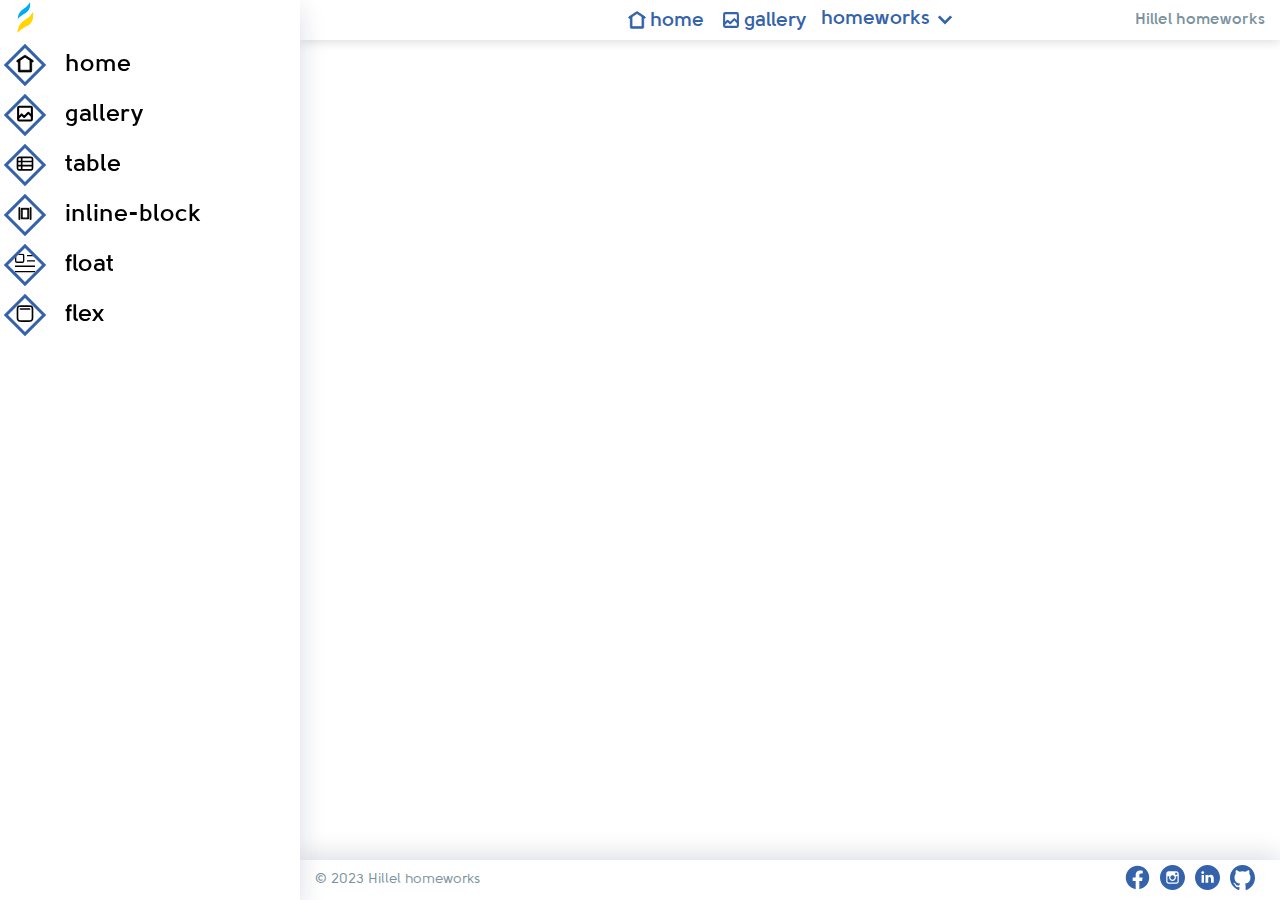
<file: index.html>
<!DOCTYPE html>
<html lang="en">
<head>
  <meta charset="UTF-8">
  <meta name="viewport" content="width=device-width, initial-scale=1.0">
  <link rel="stylesheet" href="css/style.css">
  <title>Hillel homeworks</title>
</head>
<body>

  <!-- sidebar -->

  <div class="sidebar">
    <div class="sidebar-wrap">
      <a class="sidebar-logo" href="https://ithillel.ua/?gad_source=1&gclid=Cj0KCQiAj_CrBhD-ARIsAIiMxT9p5ilV6sFCMWBqUTEQId9bkvPbmPrGCWnpuovrvsELq7BYLpvXJB8aAgfuEALw_wcB" target="_blank">
        <svg class="sidebar-logo-icon">
          <use href="img/sprite.svg#hillel-logo"></use>
        </svg>
      </a>
    </div>
    <ul class="sidebar-menu">
      <li class="sidebar-menu-item">
        <a href="#">
          <span class="sidebar-menu-item-border">
            <svg class="sidebar-menu-item-border-icon">
              <use href="img/sprite.svg#home"></use>
            </svg>
          </span>
          <span class="sidebar-menu-item-txt">home</span>
        </a>
      </li>
      <li class="sidebar-menu-item">
        <a href="pages/gallery.html">
          <span class="sidebar-menu-item-border">
            <svg class="sidebar-menu-item-border-icon">
              <use href="img/sprite.svg#gallery"></use>
            </svg>
          </span>
          <span class="sidebar-menu-item-txt">gallery</span>
        </a>
      </li>
      <li class="sidebar-menu-item">
        <a href="pages/table.html">
          <span class="sidebar-menu-item-border">
            <svg class="sidebar-menu-item-border-icon">
              <use href="img/sidebar-sprite.svg#table"></use>
            </svg>
          </span>
          <span class="sidebar-menu-item-txt">table</span>
        </a>
      </li>
      <li class="sidebar-menu-item">
        <a href="pages/inline-block.html">
          <span class="sidebar-menu-item-border">
            <svg class="sidebar-menu-item-border-icon">
              <use href="img/sidebar-sprite.svg#inline-block"></use>
            </svg>
          </span>
          <span class="sidebar-menu-item-txt">inline-block</span>
        </a>
      </li>
      <li class="sidebar-menu-item">
        <a href="pages/float.html">
          <span class="sidebar-menu-item-border">
            <svg class="sidebar-menu-item-border-icon">
              <use href="img/sidebar-sprite.svg#float"></use>
            </svg>
          </span>
          <span class="sidebar-menu-item-txt">float</span>
        </a>
      </li>
      <li class="sidebar-menu-item">
        <a href="pages/flex.html">
          <span class="sidebar-menu-item-border">
            <svg class="sidebar-menu-item-border-icon">
              <use href="img/sidebar-sprite.svg#flex"></use>
            </svg>
          </span>
          <span class="sidebar-menu-item-txt">flex</span>
        </a>
      </li>
    </ul>
  </div>

  <div class="wrap">

    <!-- header -->
    
    <header class="header" id="home">
      <div class="container">
        <div class="header-container">
          <ul class="menu">
            <li class="menu-item">
                <a href="#">
                  <svg class="menu-item-icon">
                    <use href="img/sprite.svg#home"></use>
                  </svg>
                  <span>home</span>
                </a>
            </li>
            <li class="menu-item">
                <a href="pages/gallery.html">
                  <svg class="menu-item-icon">
                    <use href="img/sprite.svg#gallery"></use>
                  </svg>
                  <span>gallery</span>
                </a>
            </li>
            <li class="menu-item">
              <span>homeworks</span>
              <svg class="menu-item-icon menu-item-arrow">
                <use href="img/sprite.svg#arrow-bottom"></use>
              </svg>
                <ul class="ddm">
                  <li class="ddm-item"><a class="ddm-item-link" href="pages/table.html">table</a></li>
                  <li class="ddm-item"><a class="ddm-item-link" href="pages/inline-block.html">inline-block</a></li>
                  <li class="ddm-item"><a class="ddm-item-link" href="pages/float.html">float</a></li>
                  <li class="ddm-item">
                    <svg class="menu-item-icon">
                      <use href="img/sprite.svg#arrow-left"></use>
                    </svg>
                    layouts
                    <ul class="ddm-side">
                      <li class="ddm-side-item">
                        <a class="ddm-side-link" href="pages/flex.html">flex</a>
                      </li>
                    </ul>
                  </li>
                </ul>
            </li>
          </ul>
          <div class="header-title">Hillel homeworks</div>
        </div>
      </div>
    </header>

    <!-- main -->

    <main class="main">
      <section class="section">
        <div class="container"></div>
      </section>
    </main>

    <!-- footer -->

    <footer class="footer">
      <div class="container">
        <div class="footer-container">
          <div class="rights">© 2023 Hillel homeworks</div>
          <ul class="socials">
            <li class="socials-item">
              <a href="https://www.facebook.com/profile.php?id=100081681295866" target="_blank">
                <svg class="socials-icon">
                  <use href="img/socials/sprite-socials.svg#facebook"></use>
                </svg>
              </a>
            </li>
            <li class="socials-item">
              <a href="https://www.instagram.com/ryr200002/" target="_blank">
                <svg class="socials-icon">
                  <use href="img/socials/sprite-socials.svg#instagram"></use>
                </svg>
              </a>
            </li>
            <li class="socials-item">
              <a href="https://www.linkedin.com/in/yaroslavrechkin/" target="_blank">
                <svg class="socials-icon">
                  <use href="img/socials/sprite-socials.svg#linkedin"></use>
                </svg>
              </a>
            </li>
            <li class="socials-item">
              <a href="https://github.com/Yaroslav-Rechkin" target="_blank">
                <svg class="socials-icon">
                  <use href="img/socials/sprite-socials.svg#github"></use>
                </svg>
              </a>
            </li>
          </ul>
        </div>
      </div>
    </footer>

  </div> <!-- </wrap>-->

</body>
</html>
</file>
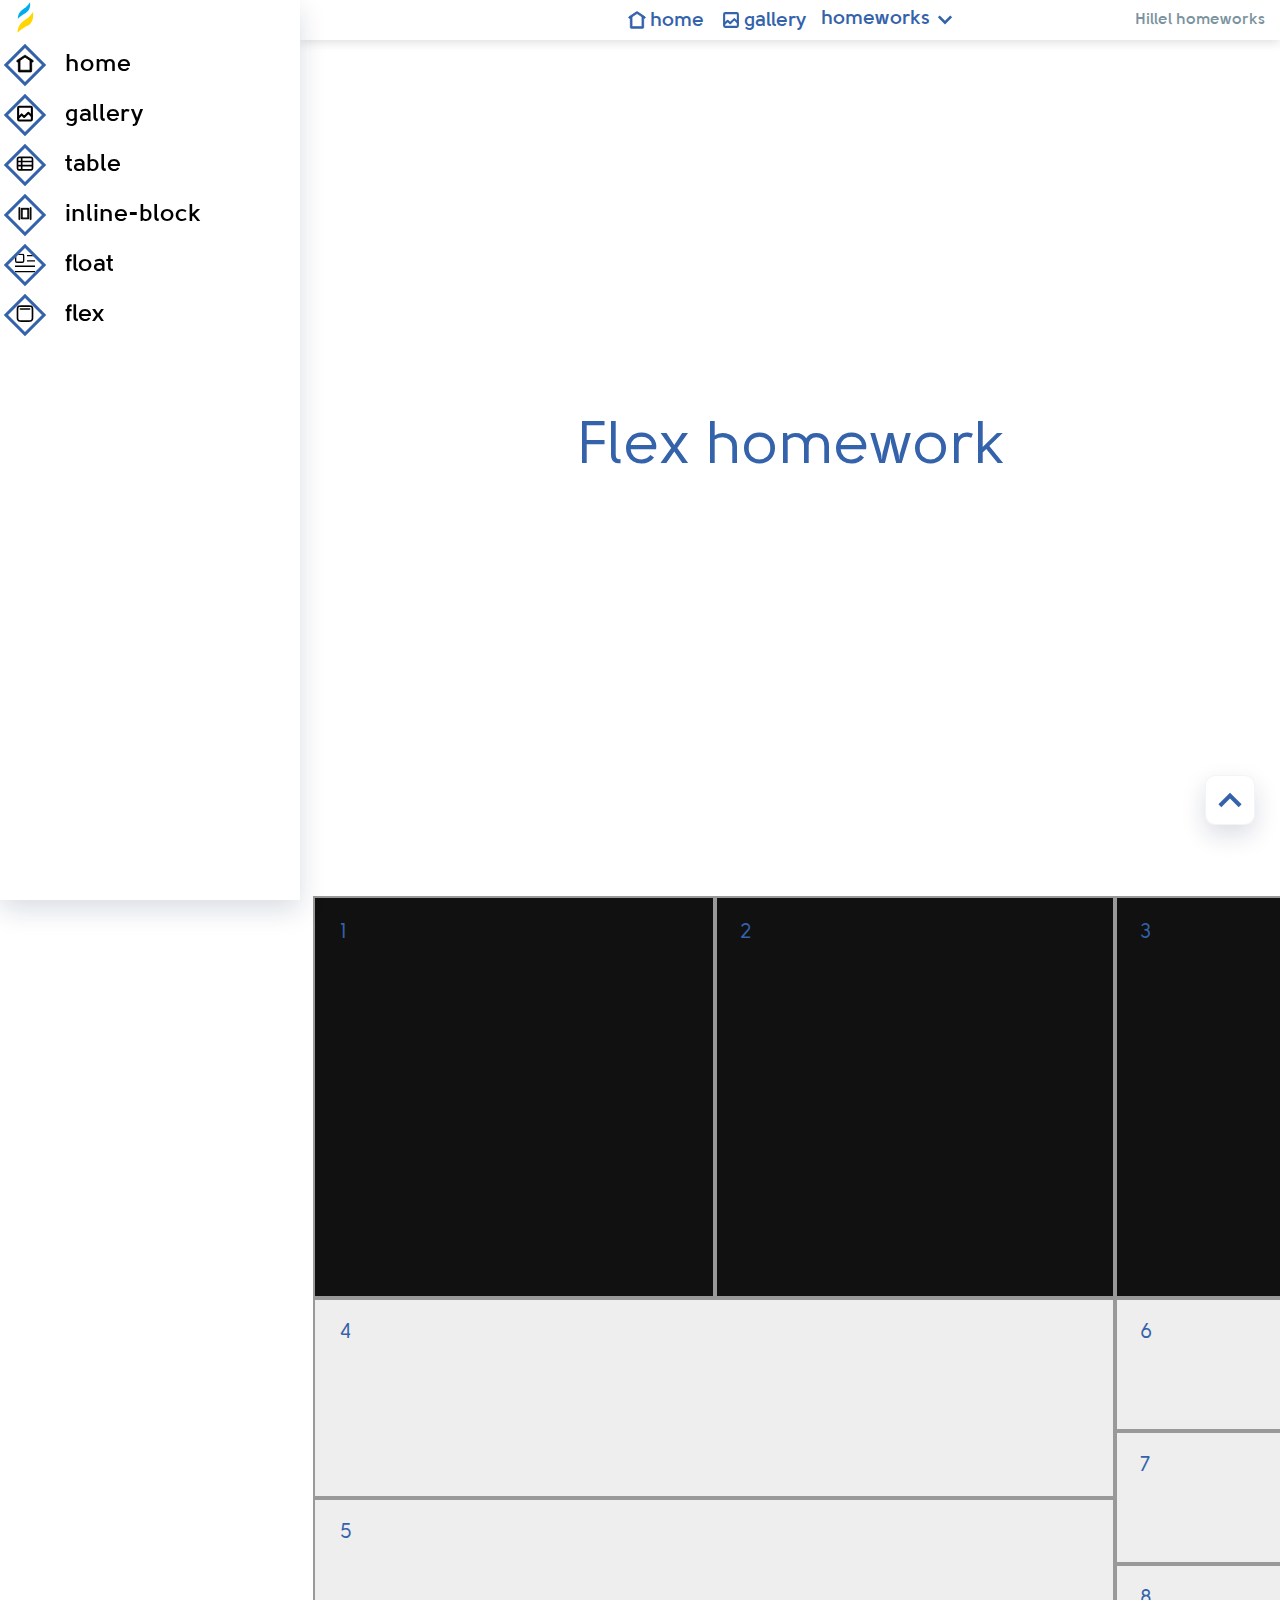
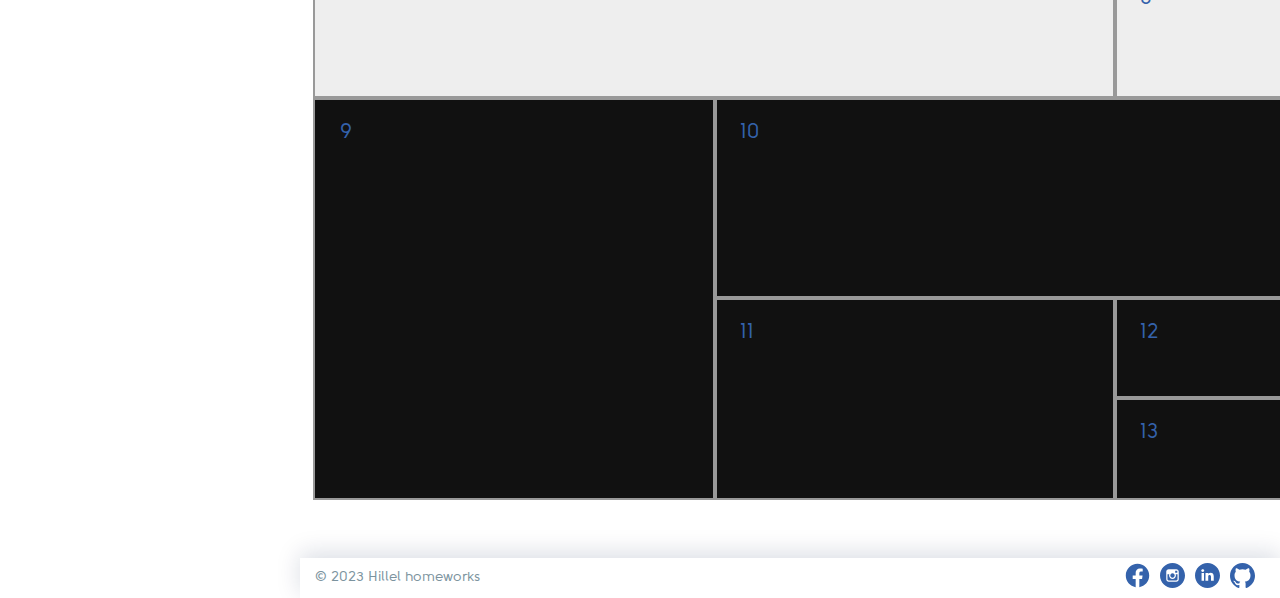
<file: pages/flex.html>
<!DOCTYPE html>
<html lang="en">
<head>
  <meta charset="UTF-8">
  <meta name="viewport" content="width=device-width, initial-scale=1.0">
  <link rel="stylesheet" href="../css/style.css">
  <title>Flex homework</title>
</head>
<body>

  <!-- sidebar -->

  <div class="sidebar">
    <div class="sidebar-wrap">
      <a class="sidebar-logo" href="https://ithillel.ua/?gad_source=1&gclid=Cj0KCQiAj_CrBhD-ARIsAIiMxT9p5ilV6sFCMWBqUTEQId9bkvPbmPrGCWnpuovrvsELq7BYLpvXJB8aAgfuEALw_wcB" target="_blank">
        <svg class="sidebar-logo-icon">
          <use href="../img/sprite.svg#hillel-logo"></use>
        </svg>
      </a>
    </div>
    <ul class="sidebar-menu">
      <li class="sidebar-menu-item">
        <a href="../index.html">
          <span class="sidebar-menu-item-border">
            <svg class="sidebar-menu-item-border-icon">
              <use href="../img/sprite.svg#home"></use>
            </svg>
          </span>
          <span class="sidebar-menu-item-txt">home</span>
        </a>
      </li>
      <li class="sidebar-menu-item">
        <a href="gallery.html">
          <span class="sidebar-menu-item-border">
            <svg class="sidebar-menu-item-border-icon">
              <use href="../img/sprite.svg#gallery"></use>
            </svg>
          </span>
          <span class="sidebar-menu-item-txt">gallery</span>
        </a>
      </li>
      <li class="sidebar-menu-item">
        <a href="table.html">
          <span class="sidebar-menu-item-border">
            <svg class="sidebar-menu-item-border-icon">
              <use href="../img/sidebar-sprite.svg#table"></use>
            </svg>
          </span>
          <span class="sidebar-menu-item-txt">table</span>
        </a>
      </li>
      <li class="sidebar-menu-item">
        <a href="inline-block.html">
          <span class="sidebar-menu-item-border">
            <svg class="sidebar-menu-item-border-icon">
              <use href="../img/sidebar-sprite.svg#inline-block"></use>
            </svg>
          </span>
          <span class="sidebar-menu-item-txt">inline-block</span>
        </a>
      </li>
      <li class="sidebar-menu-item">
        <a href="float.html">
          <span class="sidebar-menu-item-border">
            <svg class="sidebar-menu-item-border-icon">
              <use href="../img/sidebar-sprite.svg#float"></use>
            </svg>
          </span>
          <span class="sidebar-menu-item-txt">float</span>
        </a>
      </li>
      <li class="sidebar-menu-item">
        <a href="flex.html">
          <span class="sidebar-menu-item-border">
            <svg class="sidebar-menu-item-border-icon">
              <use href="../img/sidebar-sprite.svg#flex"></use>
            </svg>
          </span>
          <span class="sidebar-menu-item-txt">flex</span>
        </a>
      </li>
    </ul>
  </div>

  
  <div class="wrap">

    <!-- header -->

    <header class="header" id="home">
      <div class="container">
        <div class="header-container">
          <ul class="menu">
            <li class="menu-item">
                <a href="../index.html">
                  <svg class="menu-item-icon">
                    <use href="../img/sprite.svg#home"></use>
                  </svg>
                  <span>home</span>
                </a>
            </li>
            <li class="menu-item">
                <a href="gallery.html">
                  <svg class="menu-item-icon">
                    <use href="../img/sprite.svg#gallery"></use>
                  </svg>
                  <span>gallery</span>
                </a>
            </li>
            <li class="menu-item">
              <span>homeworks</span>
              <svg class="menu-item-icon menu-item-arrow">
                <use href="../img/sprite.svg#arrow-bottom"></use>
              </svg>
                <ul class="ddm">
                  <li class="ddm-item"><a class="ddm-item-link" href="table.html">table</a></li>
                  <li class="ddm-item"><a class="ddm-item-link" href="inline-block.html">inline-block</a></li>
                  <li class="ddm-item"><a class="ddm-item-link" href="float.html">float</a></li>
                  <li class="ddm-item">
                    <svg class="menu-item-icon">
                      <use href="../img/sprite.svg#arrow-left"></use>
                    </svg>
                    layouts
                    <ul class="ddm-side">
                      <li class="ddm-side-item">
                        <a class="ddm-side-link" href="flex.html">flex</a>
                      </li>
                    </ul>
                  </li>
                </ul>
            </li>
          </ul>
          <div class="header-title">Hillel homeworks</div>
        </div>
      </div>
    </header>
  
    <!-- Main -->
  
    <main class="main">
  
      <!-- to-the-top -->
  
      <a class="to-the-top" href="#home">
        <svg class="to-the-top-icon">
          <use href="../img/sprite.svg#arrow-top"></use>
        </svg>
      </a>
  
      <!-- flex homework -->
  
      <section>
        <div class="container">
          <h1 class="homework-title">Flex homework</h1>
          <div class="w1200 fz20">
            <div class="flex bg1">
              <div class="w400 h400 outline p25">1</div>
              <div class="w400 h400 outline p25">2</div>
              <div class="w400 h400 outline p25">3</div>
            </div>
            <div class="flex bg2">
              <div class="w800 ">
                <div class="h200 outline p25">4</div>
                <div class="h200 outline p25">5</div>
              </div>
              <div class="w400 h400 ">
                <div class="h333p outline p25">6</div>
                <div class="h333p outline p25">7</div>
                <div class="h333p outline p25">8</div>
              </div>
            </div>
            <div class="flex bg1">
              <div class="w400 h400 outline p25">9</div>
              <div class="w800">
                <div class="h200 outline p25">10</div>
                <div class="flex">
                  <div class="w400 h200 outline p25">11</div>
                  <div class="w400">
                    <div class="h100 outline p25">12</div>
                    <div class="h100 outline p25">13</div>
                  </div>
                </div>
              </div>
            </div>
          </div>
        </div>
      </section>
    </main>
  
    <!-- footer -->
  
    <footer class="footer">
      <div class="container">
        <div class="footer-container">
          <div class="rights">© 2023 Hillel homeworks</div>
          <ul class="socials">
            <li class="socials-item">
              <a href="https://www.facebook.com/profile.php?id=100081681295866" target="_blank">
                <svg class="socials-icon">
                  <use href="../img/socials/sprite-socials.svg#facebook"></use>
                </svg>
              </a>
            </li>
            <li class="socials-item">
              <a href="https://www.instagram.com/ryr200002/" target="_blank">
                <svg class="socials-icon">
                  <use href="../img/socials/sprite-socials.svg#instagram"></use>
                </svg>
              </a>
            </li>
            <li class="socials-item">
              <a href="https://www.linkedin.com/in/yaroslavrechkin/" target="_blank">
                <svg class="socials-icon">
                  <use href="../img/socials/sprite-socials.svg#linkedin"></use>
                </svg>
              </a>
            </li>
            <li class="socials-item">
              <a href="https://github.com/Yaroslav-Rechkin" target="_blank">
                <svg class="socials-icon">
                  <use href="../img/socials/sprite-socials.svg#github"></use>
                </svg>
              </a>
            </li>
          </ul>
        </div>
      </div>
    </footer>

  </div>

</body>
</html>
</file>
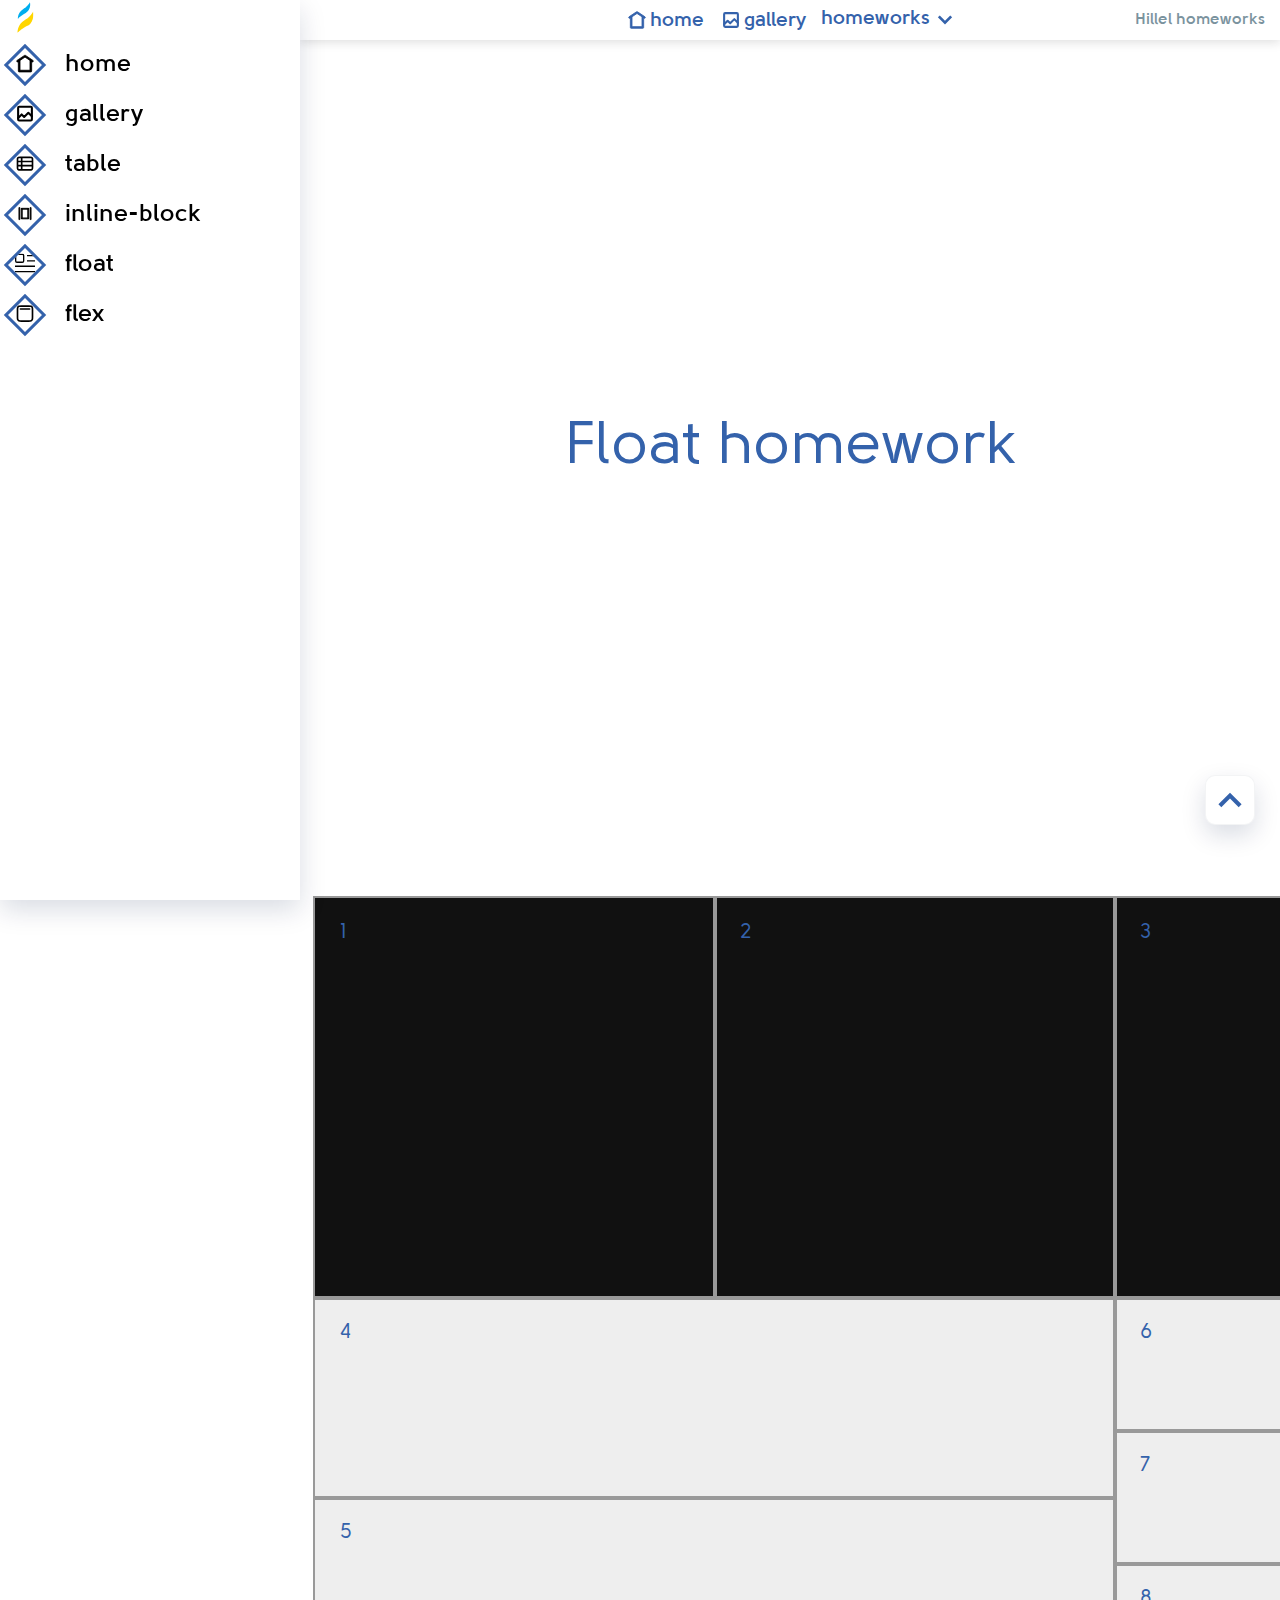
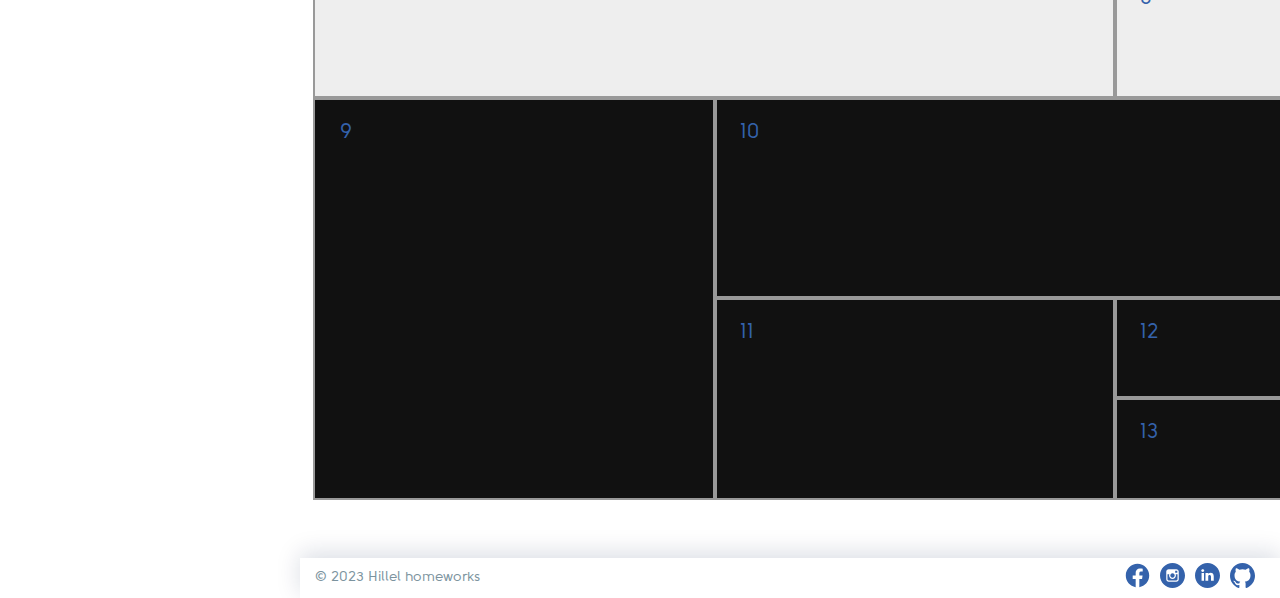
<file: pages/float.html>
<!DOCTYPE html>
<html lang="en">
<head>
  <meta charset="UTF-8">
  <meta name="viewport" content="width=device-width, initial-scale=1.0">
  <link rel="stylesheet" href="../css/style.css">
  <title>Float homework</title>
</head>
<body>

  <!-- sidebar -->

  <div class="sidebar">
    <div class="sidebar-wrap">
      <a class="sidebar-logo" href="https://ithillel.ua/?gad_source=1&gclid=Cj0KCQiAj_CrBhD-ARIsAIiMxT9p5ilV6sFCMWBqUTEQId9bkvPbmPrGCWnpuovrvsELq7BYLpvXJB8aAgfuEALw_wcB" target="_blank">
        <svg class="sidebar-logo-icon">
          <use href="../img/sprite.svg#hillel-logo"></use>
        </svg>
      </a>
    </div>
    <ul class="sidebar-menu">
      <li class="sidebar-menu-item">
        <a href="../index.html">
          <span class="sidebar-menu-item-border">
            <svg class="sidebar-menu-item-border-icon">
              <use href="../img/sprite.svg#home"></use>
            </svg>
          </span>
          <span class="sidebar-menu-item-txt">home</span>
        </a>
      </li>
      <li class="sidebar-menu-item">
        <a href="gallery.html">
          <span class="sidebar-menu-item-border">
            <svg class="sidebar-menu-item-border-icon">
              <use href="../img/sprite.svg#gallery"></use>
            </svg>
          </span>
          <span class="sidebar-menu-item-txt">gallery</span>
        </a>
      </li>
      <li class="sidebar-menu-item">
        <a href="table.html">
          <span class="sidebar-menu-item-border">
            <svg class="sidebar-menu-item-border-icon">
              <use href="../img/sidebar-sprite.svg#table"></use>
            </svg>
          </span>
          <span class="sidebar-menu-item-txt">table</span>
        </a>
      </li>
      <li class="sidebar-menu-item">
        <a href="inline-block.html">
          <span class="sidebar-menu-item-border">
            <svg class="sidebar-menu-item-border-icon">
              <use href="../img/sidebar-sprite.svg#inline-block"></use>
            </svg>
          </span>
          <span class="sidebar-menu-item-txt">inline-block</span>
        </a>
      </li>
      <li class="sidebar-menu-item">
        <a href="float.html">
          <span class="sidebar-menu-item-border">
            <svg class="sidebar-menu-item-border-icon">
              <use href="../img/sidebar-sprite.svg#float"></use>
            </svg>
          </span>
          <span class="sidebar-menu-item-txt">float</span>
        </a>
      </li>
      <li class="sidebar-menu-item">
        <a href="flex.html">
          <span class="sidebar-menu-item-border">
            <svg class="sidebar-menu-item-border-icon">
              <use href="../img/sidebar-sprite.svg#flex"></use>
            </svg>
          </span>
          <span class="sidebar-menu-item-txt">flex</span>
        </a>
      </li>
    </ul>
  </div>

  <div class="wrap">

    <!-- header -->

    <header class="header" id="home">
      <div class="container">
        <div class="header-container">
          <ul class="menu">
            <li class="menu-item">
                <a href="../index.html">
                  <svg class="menu-item-icon">
                    <use href="../img/sprite.svg#home"></use>
                  </svg>
                  <span>home</span>
                </a>
            </li>
            <li class="menu-item">
                <a href="gallery.html">
                  <svg class="menu-item-icon">
                    <use href="../img/sprite.svg#gallery"></use>
                  </svg>
                  <span>gallery</span>
                </a>
            </li>
            <li class="menu-item">
              <span>homeworks</span>
              <svg class="menu-item-icon menu-item-arrow">
                <use href="../img/sprite.svg#arrow-bottom"></use>
              </svg>
                <ul class="ddm">
                  <li class="ddm-item"><a class="ddm-item-link" href="table.html">table</a></li>
                  <li class="ddm-item"><a class="ddm-item-link" href="inline-block.html">inline-block</a></li>
                  <li class="ddm-item"><a class="ddm-item-link" href="#">float</a></li>
                  <li class="ddm-item">
                    <svg class="menu-item-icon">
                      <use href="../img/sprite.svg#arrow-left"></use>
                    </svg>
                    layouts
                    <ul class="ddm-side">
                      <li class="ddm-side-item">
                        <a class="ddm-side-link" href="flex.html">flex</a>
                      </li>
                    </ul>
                  </li>
                </ul>
            </li>
          </ul>
          <div class="header-title">Hillel homeworks</div>
        </div>
      </div>
    </header>

    <!-- Main -->

    <main class="main">

      <!-- to-the-top -->

      <a class="to-the-top" href="#home">
        <svg class="to-the-top-icon">
          <use href="../img/sprite.svg#arrow-top"></use>
        </svg>
      </a>
      
      <!-- float homework -->

      <section>
        <div class="container">
          <h1 class="homework-title">Float homework</h1>
          <div class="w1200 mb50 fz20">
            <div class="clearfix bg1">
              <div class="fll w400 h400 outline p25">1</div>
              <div class="fll w400 h400 outline p25">2</div>
              <div class="fll w400 h400 outline p25">3</div>
            </div>
            <div class="clearfix bg2">
              <div class="fll w800 ">
                <div class="h200 outline p25">4</div>
                <div class="h200 outline p25">5</div>
              </div>
              <div class="fll w400 h400 ">
                <div class="h333p outline p25">6</div>
                <div class="h333p outline p25">7</div>
                <div class="h333p outline p25">8</div>
              </div>
            </div>
            <div class="clearfix bg1">
              <div class="fll w400 h400 outline p25">9</div>
              <div class="fll w800">
                <div class="h200 outline p25">10</div>
                <div class="clearfix">
                  <div class="fll w400 h200 outline p25">11</div>
                  <div class="fll w400">
                    <div class="h100 outline p25">12</div>
                    <div class="h100 outline p25">13</div>
                  </div>
                </div>
              </div>
            </div>
          </div>
        </div>
      </section>
    </main>

    <!-- footer -->

    <footer class="footer">
      <div class="container">
        <div class="footer-container">
          <div class="rights">© 2023 Hillel homeworks</div>
          <ul class="socials">
            <li class="socials-item">
              <a href="https://www.facebook.com/profile.php?id=100081681295866" target="_blank">
                <svg class="socials-icon">
                  <use href="../img/socials/sprite-socials.svg#facebook"></use>
                </svg>
              </a>
            </li>
            <li class="socials-item">
              <a href="https://www.instagram.com/ryr200002/" target="_blank">
                <svg class="socials-icon">
                  <use href="../img/socials/sprite-socials.svg#instagram"></use>
                </svg>
              </a>
            </li>
            <li class="socials-item">
              <a href="https://www.linkedin.com/in/yaroslavrechkin/" target="_blank">
                <svg class="socials-icon">
                  <use href="../img/socials/sprite-socials.svg#linkedin"></use>
                </svg>
              </a>
            </li>
            <li class="socials-item">
              <a href="https://github.com/Yaroslav-Rechkin" target="_blank">
                <svg class="socials-icon">
                  <use href="../img/socials/sprite-socials.svg#github"></use>
                </svg>
              </a>
            </li>
          </ul>
        </div>
      </div>
    </footer>

  </div> <!-- </wrap>-->

</body>
</html>
</file>
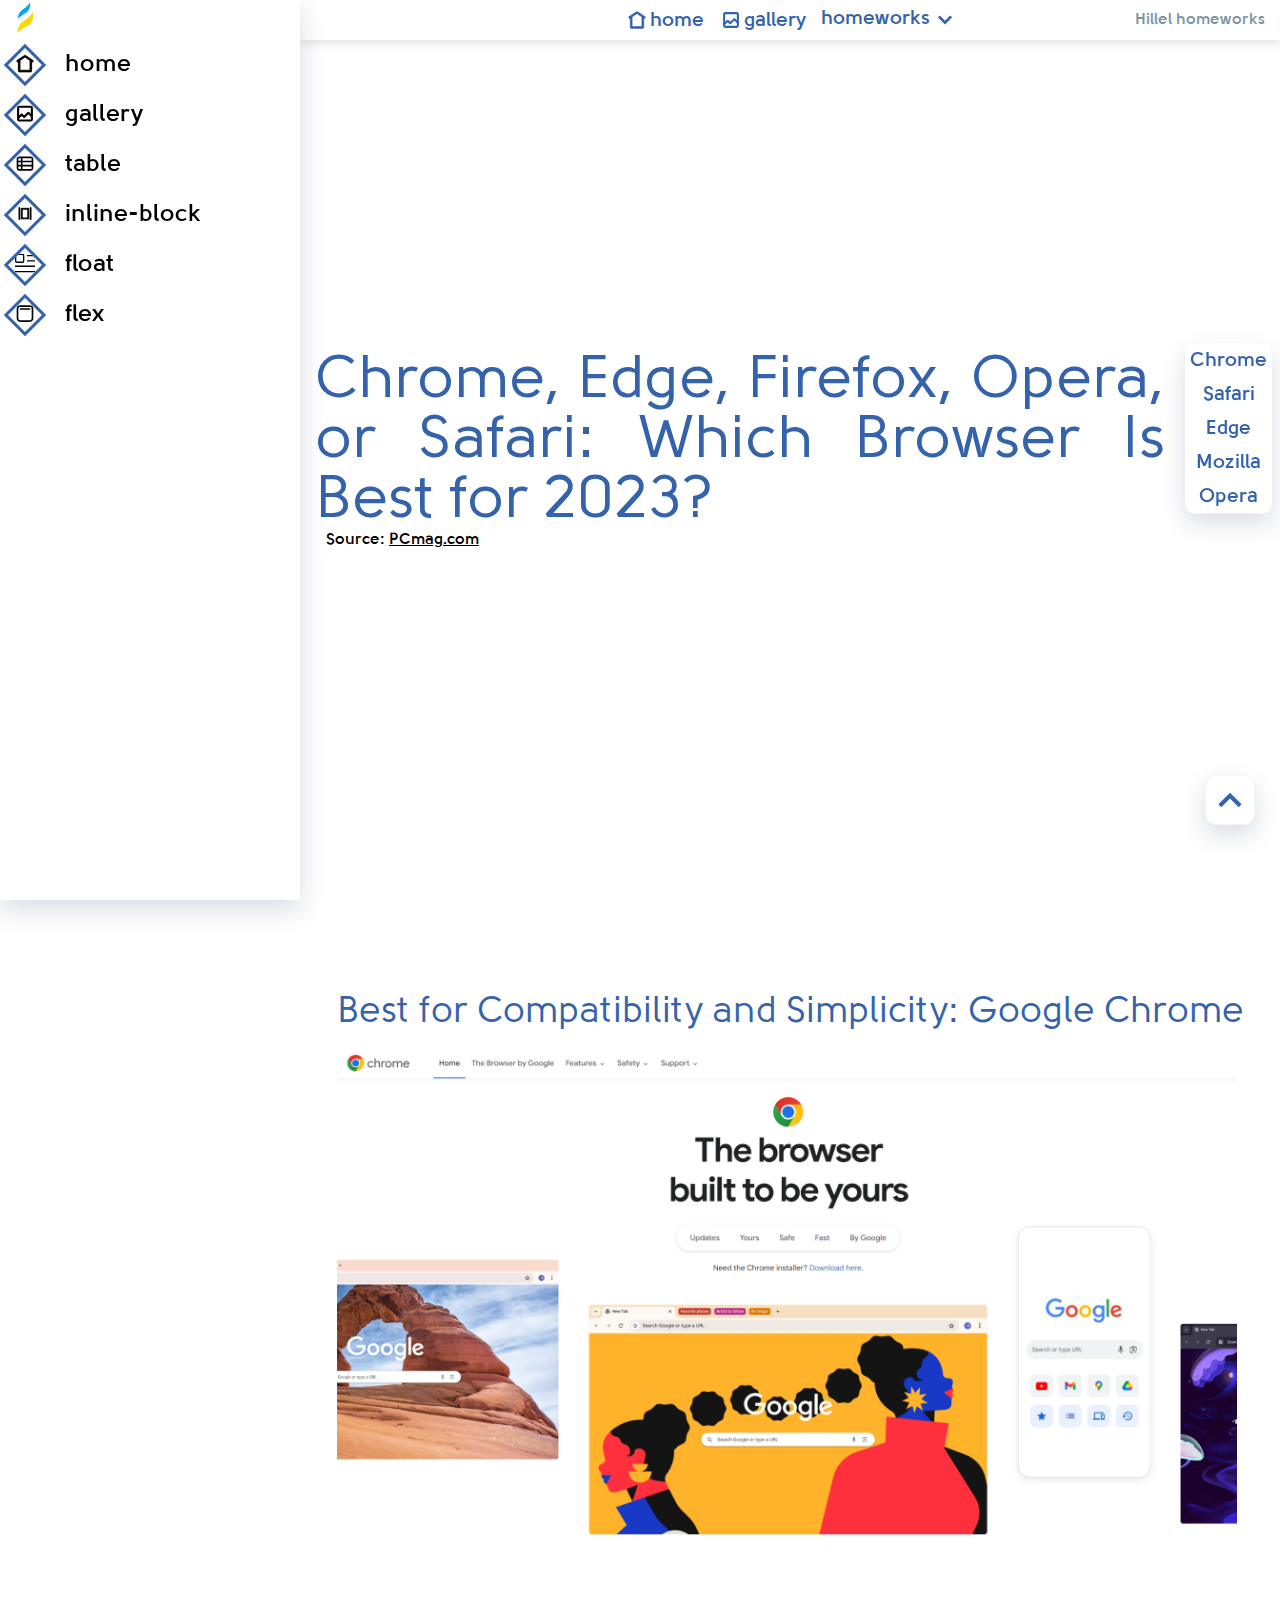
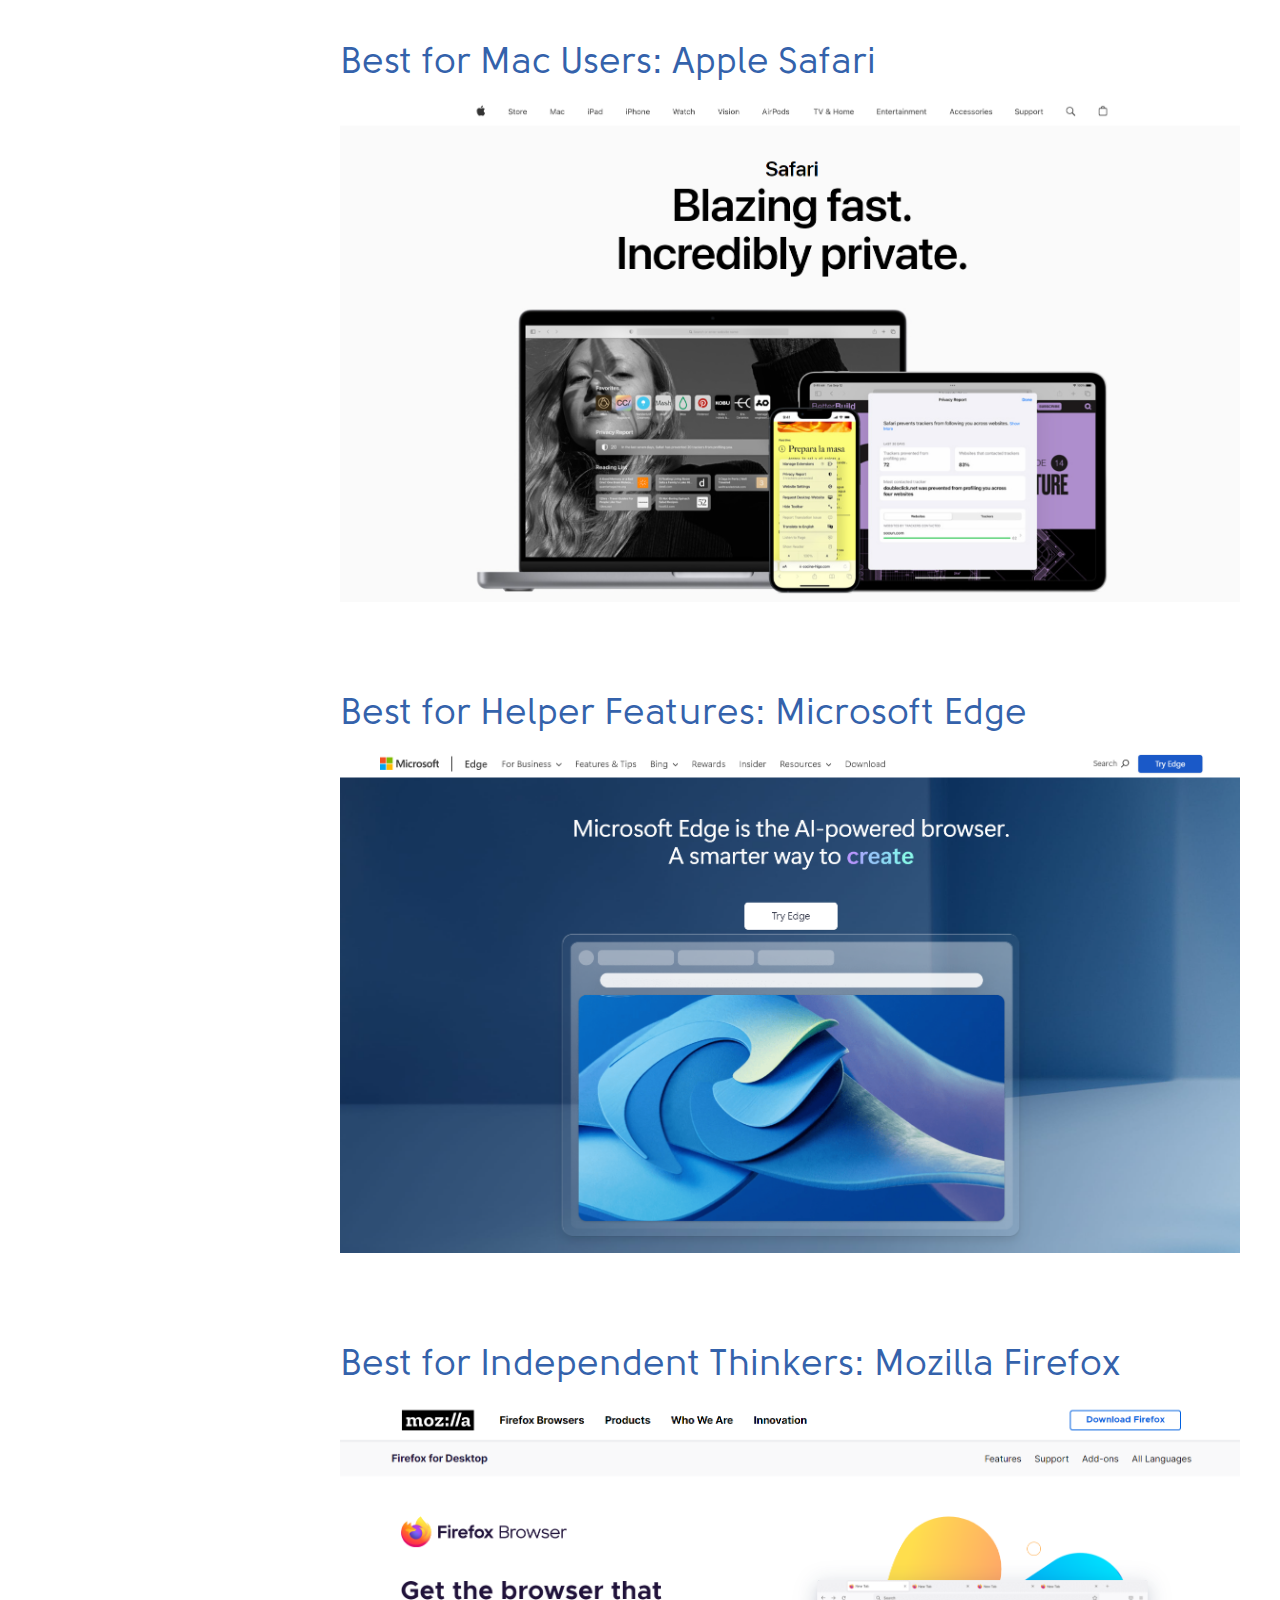
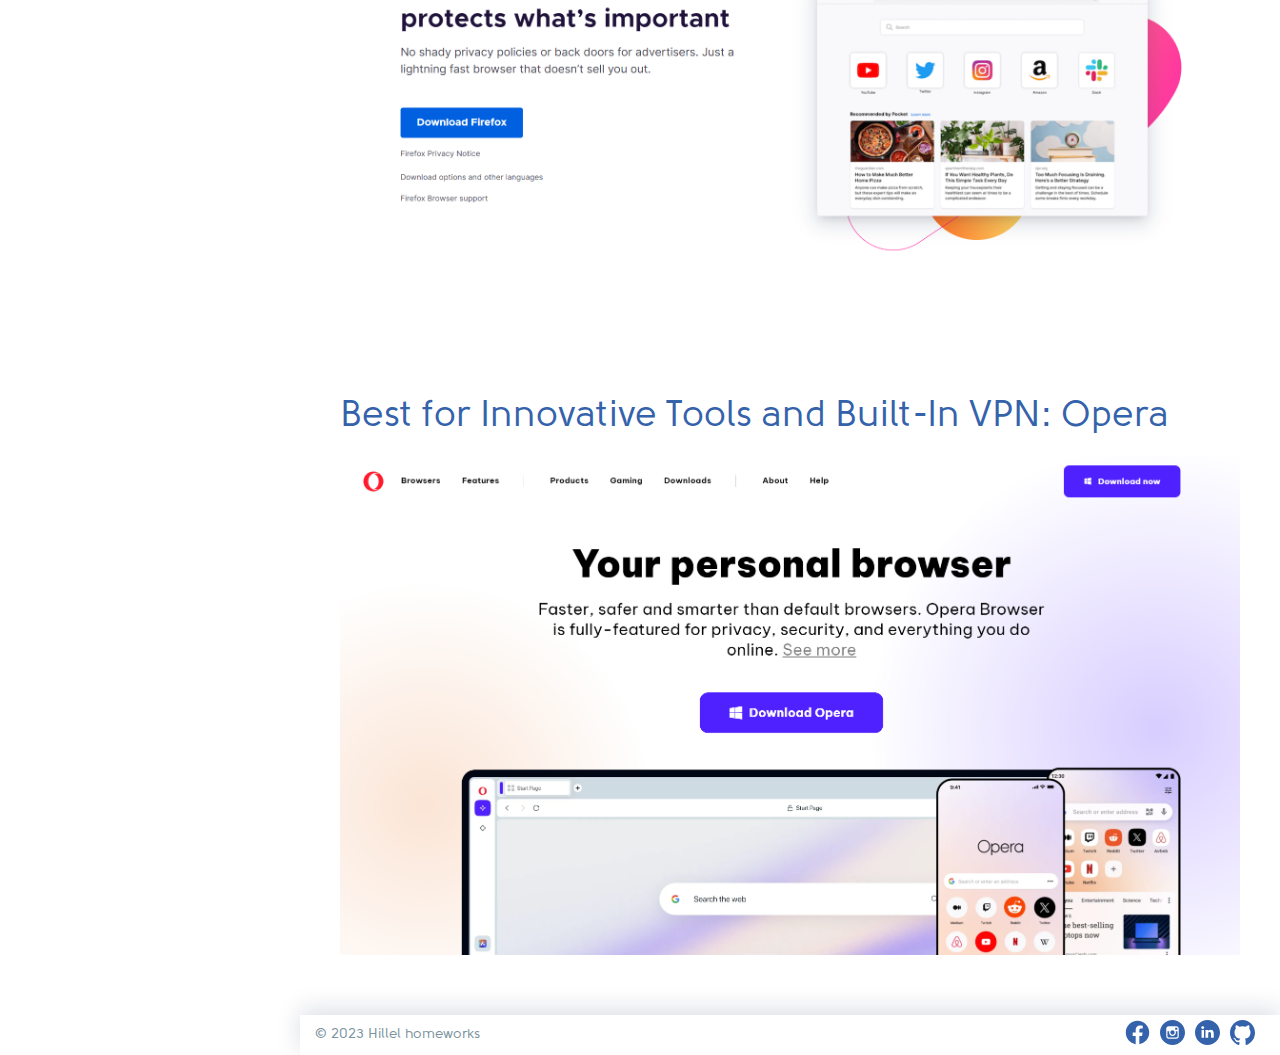
<file: pages/gallery.html>
<!DOCTYPE html>
<html lang="en">
<head>
  <meta charset="UTF-8">
  <meta name="viewport" content="width=device-width, initial-scale=1.0">
  <link rel="stylesheet" href="../css/style.css">
  <title>Gallery homework</title>
</head>
<body>

  <!-- sidebar -->

  <div class="sidebar">
    <div class="sidebar-wrap">
      <a class="sidebar-logo" href="https://ithillel.ua/?gad_source=1&gclid=Cj0KCQiAj_CrBhD-ARIsAIiMxT9p5ilV6sFCMWBqUTEQId9bkvPbmPrGCWnpuovrvsELq7BYLpvXJB8aAgfuEALw_wcB" target="_blank">
        <svg class="sidebar-logo-icon">
          <use href="../img/sprite.svg#hillel-logo"></use>
        </svg>
      </a>
    </div>
    <ul class="sidebar-menu">
      <li class="sidebar-menu-item">
        <a href="../index.html">
          <span class="sidebar-menu-item-border">
            <svg class="sidebar-menu-item-border-icon">
              <use href="../img/sprite.svg#home"></use>
            </svg>
          </span>
          <span class="sidebar-menu-item-txt">home</span>
        </a>
      </li>
      <li class="sidebar-menu-item">
        <a href="gallery.html">
          <span class="sidebar-menu-item-border">
            <svg class="sidebar-menu-item-border-icon">
              <use href="../img/sprite.svg#gallery"></use>
            </svg>
          </span>
          <span class="sidebar-menu-item-txt">gallery</span>
        </a>
      </li>
      <li class="sidebar-menu-item">
        <a href="table.html">
          <span class="sidebar-menu-item-border">
            <svg class="sidebar-menu-item-border-icon">
              <use href="../img/sidebar-sprite.svg#table"></use>
            </svg>
          </span>
          <span class="sidebar-menu-item-txt">table</span>
        </a>
      </li>
      <li class="sidebar-menu-item">
        <a href="inline-block.html">
          <span class="sidebar-menu-item-border">
            <svg class="sidebar-menu-item-border-icon">
              <use href="../img/sidebar-sprite.svg#inline-block"></use>
            </svg>
          </span>
          <span class="sidebar-menu-item-txt">inline-block</span>
        </a>
      </li>
      <li class="sidebar-menu-item">
        <a href="float.html">
          <span class="sidebar-menu-item-border">
            <svg class="sidebar-menu-item-border-icon">
              <use href="../img/sidebar-sprite.svg#float"></use>
            </svg>
          </span>
          <span class="sidebar-menu-item-txt">float</span>
        </a>
      </li>
      <li class="sidebar-menu-item">
        <a href="flex.html">
          <span class="sidebar-menu-item-border">
            <svg class="sidebar-menu-item-border-icon">
              <use href="../img/sidebar-sprite.svg#flex"></use>
            </svg>
          </span>
          <span class="sidebar-menu-item-txt">flex</span>
        </a>
      </li>
    </ul>
  </div>

  <div class="wrap">

    <!-- header -->

    <header class="header" id="home">
      <div class="container">
        <div class="header-container">
          <ul class="menu">
            <li class="menu-item">
                <a href="../index.html">
                  <svg class="menu-item-icon">
                    <use href="../img/sprite.svg#home"></use>
                  </svg>
                  <span>home</span>
                </a>
            </li>
            <li class="menu-item">
                <a href="#">
                  <svg class="menu-item-icon">
                    <use href="../img/sprite.svg#gallery"></use>
                  </svg>
                  <span>gallery</span>
                </a>
            </li>
            <li class="menu-item">
              <span>homeworks</span>
              <svg class="menu-item-icon menu-item-arrow">
                <use href="../img/sprite.svg#arrow-bottom"></use>
              </svg>
                <ul class="ddm">
                  <li class="ddm-item"><a class="ddm-item-link" href="table.html">table</a></li>
                  <li class="ddm-item"><a class="ddm-item-link" href="inline-block.html">inline-block</a></li>
                  <li class="ddm-item"><a class="ddm-item-link" href="float.html">float</a></li>
                  <li class="ddm-item">
                    <svg class="menu-item-icon">
                      <use href="../img/sprite.svg#arrow-left"></use>
                    </svg>
                    layouts
                    <ul class="ddm-side">
                      <li class="ddm-side-item">
                        <a class="ddm-side-link" href="flex.html">flex</a>
                      </li>
                    </ul>
                  </li>
                </ul>
            </li>
          </ul>
          <div class="header-title">Hillel homeworks</div>
        </div>
      </div>
    </header>

    <!-- main -->

    <!-- nav -->

    <main class="main">
      <div class="nav">
        <ul class="nav-list">
          <li class="nav-list-item">
            <a href="#chrome">
            Chrome
            </a>
          </li>
          <li class="nav-list-item">
            <a href="#safari">
            Safari
            </a>
          </li>
          <li class="nav-list-item">
            <a href="#edge">
            Edge
            </a>
          </li>
          <li class="nav-list-item">
            <a href="#mozilla">
            Mozilla
            </a>
          </li>
          <li class="nav-list-item">
            <a href="#opera">
              Opera
            </a>
          </li>
        </ul>
      </div>

      <!-- to-the-top -->

      <a class="to-the-top" href="#home">
        <svg class="to-the-top-icon">
          <use href="../img/sprite.svg#arrow-top"></use>
        </svg>
      </a>

      <!-- gallery -->

      <section class="section">
        <div class="container">
          <div class="gallery">
            <div class="gallery-title">
              <h1 class="gallery-title-main">Chrome, Edge, Firefox, Opera, or Safari: Which Browser Is Best for 2023?</h1>
              <p class="gallery-title-sub">
                Source:
                <a href="https://www.pcmag.com/picks/chrome-edge-firefox-opera-or-safari-which-browser-is-best" target="_blank">PCmag.com</a>
              </p>
            </div>
            <div class="gallery-item" id="chrome">
              <h2 class="gallery-item-title">Best for Compatibility and Simplicity: Google Chrome</h2>
              <div class="gallery-item-img">
                <img src="../img/gallery-img/chrome.png" alt="Google Chrome" width="900" height="500">
                <div class="gallery-item-content">
                  <p class="gallery-item-desk">Most people need no introduction to the search behemoth's browser, Google Chrome. It’s attractively designed and quick at loading pages. Most website codes now target Chrome, so compatibility is seldom an issue. Chrome is available for all major platforms, and the mobile version offers syncing of bookmarks, passwords, and settings.</p>
                  <a href="https://www.pcmag.com/picks/chrome-edge-firefox-opera-or-safari-which-browser-is-best" target="_blank">Read more...</a>
                </div>
              </div>
            </div>
            <div class="gallery-item" id="safari">
              <h2 class="gallery-item-title">Best for Mac Users: Apple Safari</h2>
              <div class="gallery-item-img">
                <img src="../img/gallery-img/safari.png" alt="Apple Safari" width="900" height="500">
                <div class="gallery-item-content">
                  <p class="gallery-item-desk">The default Mac and iOS browser is a strong choice, though its interface has some nonstandard elements. Safari was a forerunner in several areas of browser features. For example, it was the first with a Reading mode, which cleared unnecessary clutter like ads and videos from web articles you want to read. That feature debuted in 2010 and has made its way into all other browsers except for Chrome.</p>
                  <a href="https://www.pcmag.com/picks/chrome-edge-firefox-opera-or-safari-which-browser-is-best" target="_blank">Read more...</a>
                </div>
              </div>
            </div>
            <div class="gallery-item" id="edge">
              <h2 class="gallery-item-title">Best for Helper Features: Microsoft Edge</h2>
              <div class="gallery-item-img">
                <img src="../img/gallery-img/edge.png" alt="Microsoft Edge" width="900" height="500">
                <div class="gallery-item-content">
                  <p class="gallery-item-desk">The latest version of Microsoft Edge uses Chrome’s webpage-rendering code, Chromium, guaranteeing site compatibility and freeing up its developers to add unique features. You won’t run into the site incompatibilities users of the previous incarnation of Edge occasionally encountered, and the browser performs snappily. Edge now runs on Apple macOS and Windows 11 and earlier. Mobile versions for Android and iPhone let you sync history, favorites, and passwords.</p>
                  <a href="https://www.pcmag.com/picks/chrome-edge-firefox-opera-or-safari-which-browser-is-best" target="_blank">Read more...</a>
                </div>
              </div>
            </div>
            <div class="gallery-item" id="mozilla">
              <h2 class="gallery-item-title">Best for Independent Thinkers: Mozilla Firefox</h2>
              <div class="gallery-item-img">
                <img src="../img/gallery-img/mozilla.png" alt="Mozilla Firefox" width="900" height="500">
                <div class="gallery-item-content">
                  <p class="gallery-item-desk">Firefox, an open-source project from the nonprofit Mozilla Foundation, has long been a PCMag favorite. The browser has pioneered many web capabilities and the organization that develops it has been a strong advocate for online privacy. It’s also notable for its wealth of available extensions. The unique Multi-Account Containers extension lets you sequester multiple logins to the same site on different tabs. Without it, you'd have to open a private browsing window or another browser to sign out of all your web accounts and start a fresh session.</p>
                  <a href="https://www.pcmag.com/picks/chrome-edge-firefox-opera-or-safari-which-browser-is-best" target="_blank">Read more...</a>
                </div>
              </div>
            </div>
            <div class="gallery-item" id="opera">
              <h2 class="gallery-item-title">Best for Innovative Tools and Built-In VPN: Opera</h2>
              <div class="gallery-item-img">
                <img src="../img/gallery-img/opera.png" alt="Opera" width="900" height="500">
                <div class="gallery-item-content">
                  <p class="gallery-item-desk">Perennially hovering around the 2% usage level, the Opera browser has long been a pioneer in the segment, inventing basic browser innovations like tabs, CSS, and the built-in search box. Opera can make a bigger privacy claim than the other browsers here—if you’re a believer in VPNs. It includes a built-in VPN (actually an encrypted proxy server) that protects and reroutes traffic from Opera to cloak your IP address. Opera uses the Chromium page-rendering engine, so you'll rarely run into site incompatibilities, and performance is fast. It's available for all major platforms, and the Opera Touch mobile browser is a beautifully designed app that connects (via quick QR scan) to your desktop.</p>
                  <a href="https://www.pcmag.com/picks/chrome-edge-firefox-opera-or-safari-which-browser-is-best" target="_blank">Read more...</a>
                </div>
              </div>
            </div>
          </div>
        </div>
      </section>
    </main>

    <!-- footer -->

    <footer class="footer">
      <div class="container">
        <div class="footer-container">
          <div class="rights">© 2023 Hillel homeworks</div>
        <ul class="socials">
          <li class="socials-item">
            <a href="https://www.facebook.com/profile.php?id=100081681295866" target="_blank">
              <svg class="socials-icon">
                <use href="../img/socials/sprite-socials.svg#facebook"></use>
              </svg>
            </a>
          </li>
          <li class="socials-item">
            <a href="https://www.instagram.com/ryr200002/" target="_blank">
              <svg class="socials-icon">
                <use href="../img/socials/sprite-socials.svg#instagram"></use>
              </svg>
            </a>
          </li>
          <li class="socials-item">
            <a href="https://www.linkedin.com/in/yaroslavrechkin/" target="_blank">
              <svg class="socials-icon">
                <use href="../img/socials/sprite-socials.svg#linkedin"></use>
              </svg>
            </a>
          </li>
          <li class="socials-item">
            <a href="https://github.com/Yaroslav-Rechkin" target="_blank">
              <svg class="socials-icon">
                <use href="../img/socials/sprite-socials.svg#github"></use>
              </svg>
            </a>
          </li>
        </ul>
        </div>
      </div>
    </footer>

  </div> <!-- </wrap -->

</body>
</html>
</file>
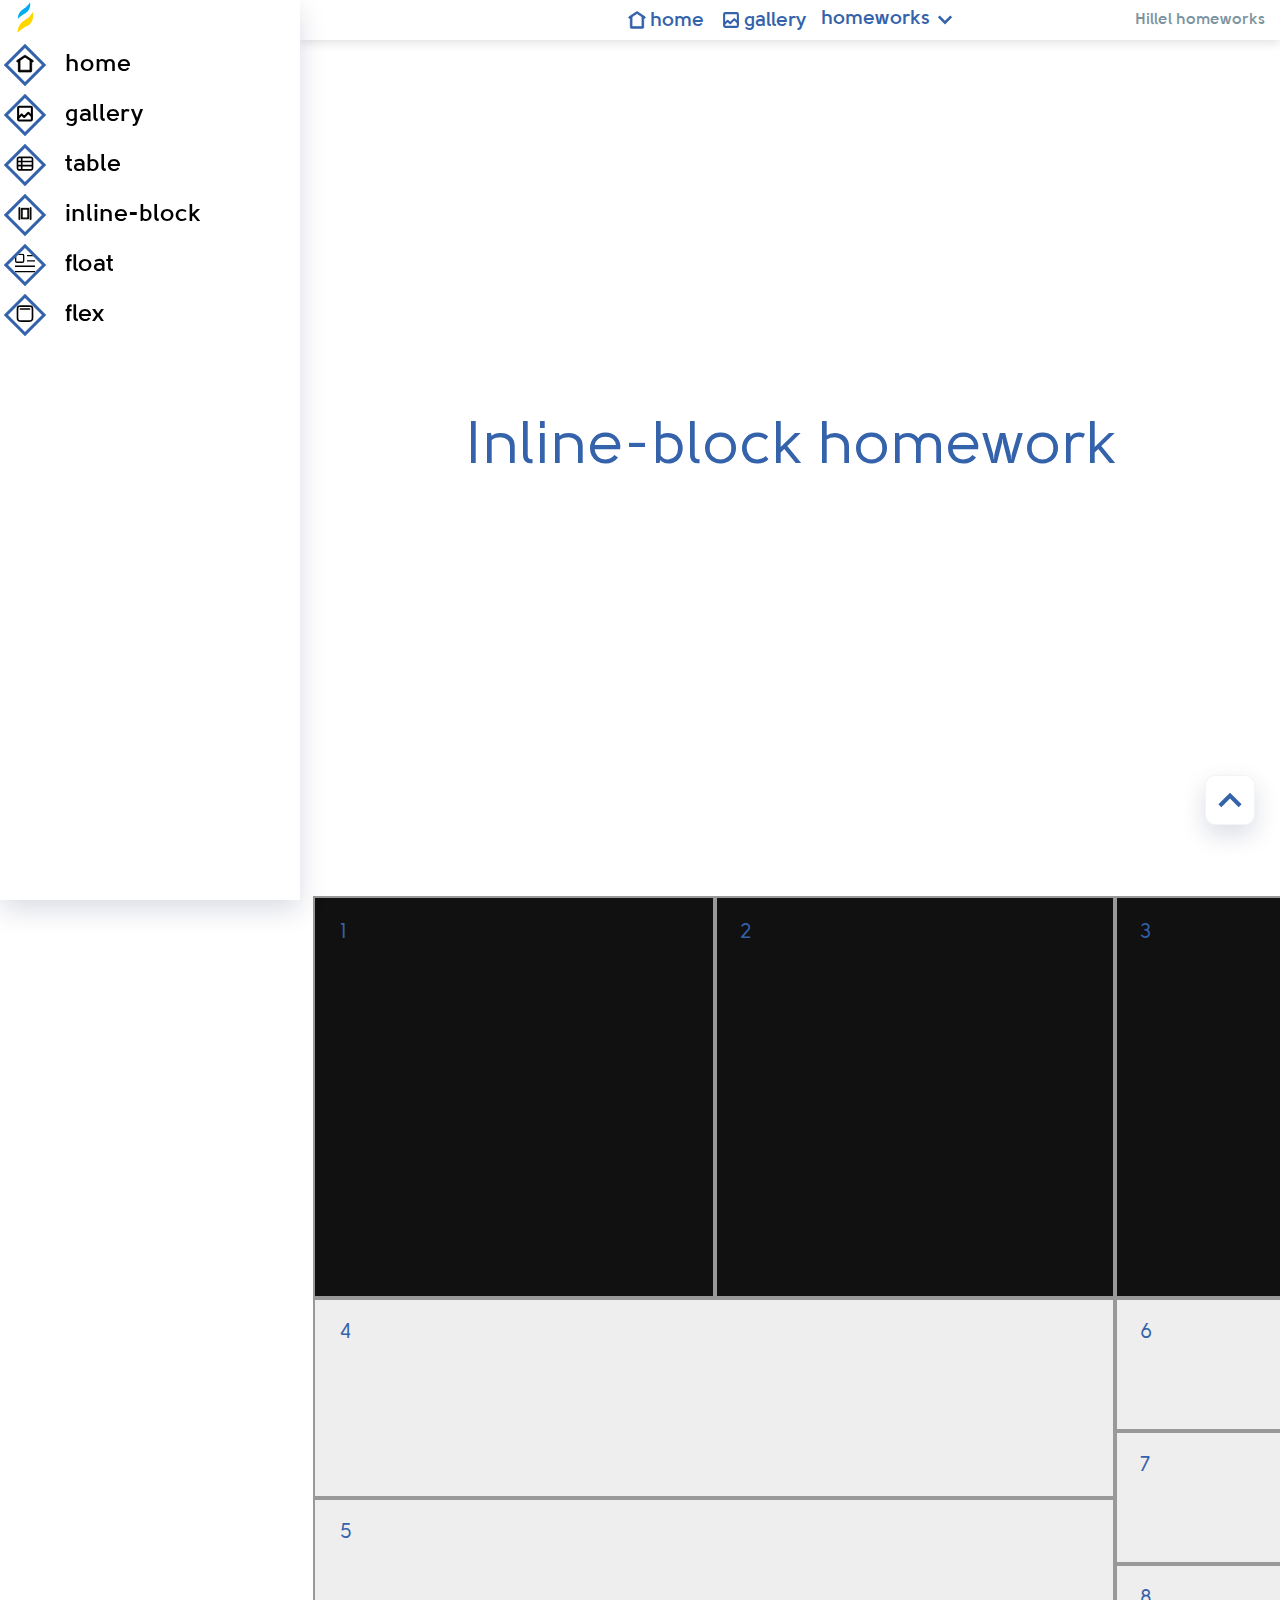
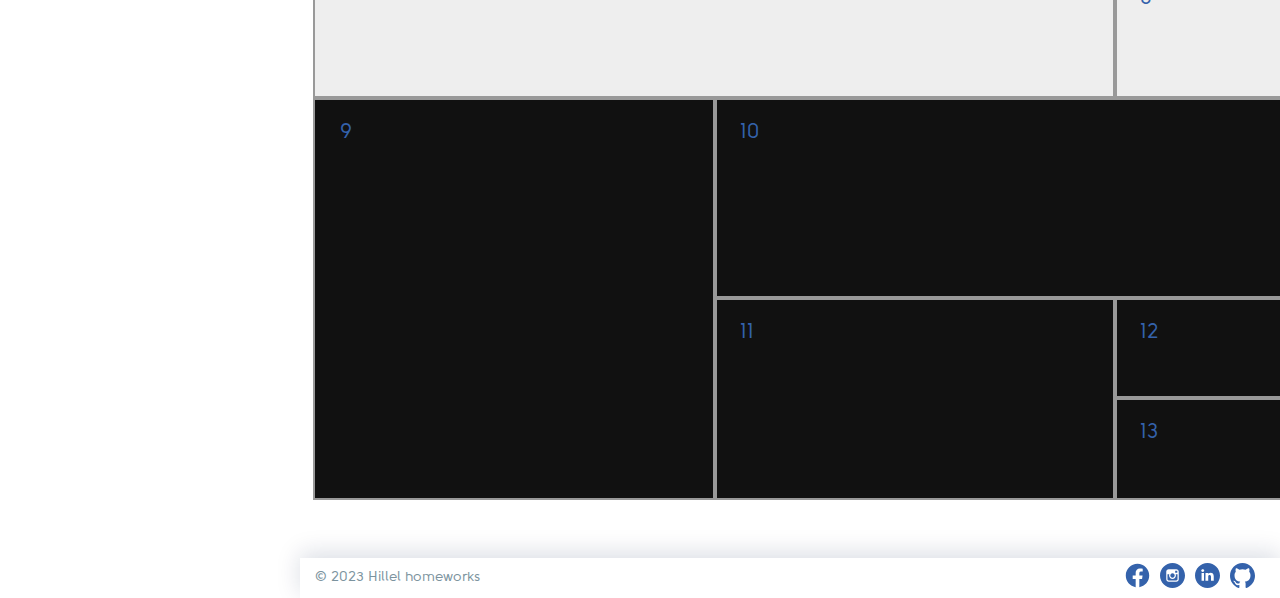
<file: pages/inline-block.html>
<!DOCTYPE html>
<html lang="en">
<head>
  <meta charset="UTF-8">
  <meta name="viewport" content="width=device-width, initial-scale=1.0">
  <link rel="stylesheet" href="../css/style.css">
  <title>Inline-block homework</title>
</head>
<body>

  <!-- sidebar -->

  <div class="sidebar">
    <div class="sidebar-wrap">
      <a class="sidebar-logo" href="https://ithillel.ua/?gad_source=1&gclid=Cj0KCQiAj_CrBhD-ARIsAIiMxT9p5ilV6sFCMWBqUTEQId9bkvPbmPrGCWnpuovrvsELq7BYLpvXJB8aAgfuEALw_wcB" target="_blank">
        <svg class="sidebar-logo-icon">
          <use href="../img/sprite.svg#hillel-logo"></use>
        </svg>
      </a>
    </div>
    <ul class="sidebar-menu">
      <li class="sidebar-menu-item">
        <a href="../index.html">
          <span class="sidebar-menu-item-border">
            <svg class="sidebar-menu-item-border-icon">
              <use href="../img/sprite.svg#home"></use>
            </svg>
          </span>
          <span class="sidebar-menu-item-txt">home</span>
        </a>
      </li>
      <li class="sidebar-menu-item">
        <a href="gallery.html">
          <span class="sidebar-menu-item-border">
            <svg class="sidebar-menu-item-border-icon">
              <use href="../img/sprite.svg#gallery"></use>
            </svg>
          </span>
          <span class="sidebar-menu-item-txt">gallery</span>
        </a>
      </li>
      <li class="sidebar-menu-item">
        <a href="table.html">
          <span class="sidebar-menu-item-border">
            <svg class="sidebar-menu-item-border-icon">
              <use href="../img/sidebar-sprite.svg#table"></use>
            </svg>
          </span>
          <span class="sidebar-menu-item-txt">table</span>
        </a>
      </li>
      <li class="sidebar-menu-item">
        <a href="inline-block.html">
          <span class="sidebar-menu-item-border">
            <svg class="sidebar-menu-item-border-icon">
              <use href="../img/sidebar-sprite.svg#inline-block"></use>
            </svg>
          </span>
          <span class="sidebar-menu-item-txt">inline-block</span>
        </a>
      </li>
      <li class="sidebar-menu-item">
        <a href="float.html">
          <span class="sidebar-menu-item-border">
            <svg class="sidebar-menu-item-border-icon">
              <use href="../img/sidebar-sprite.svg#float"></use>
            </svg>
          </span>
          <span class="sidebar-menu-item-txt">float</span>
        </a>
      </li>
      <li class="sidebar-menu-item">
        <a href="flex.html">
          <span class="sidebar-menu-item-border">
            <svg class="sidebar-menu-item-border-icon">
              <use href="../img/sidebar-sprite.svg#flex"></use>
            </svg>
          </span>
          <span class="sidebar-menu-item-txt">flex</span>
        </a>
      </li>
    </ul>
  </div>

  <div class="wrap">

    <!-- header -->

    <header class="header" id="home">
      <div class="container">
        <div class="header-container">
          <ul class="menu">
            <li class="menu-item">
                <a href="../index.html">
                  <svg class="menu-item-icon">
                    <use href="../img/sprite.svg#home"></use>
                  </svg>
                  <span>home</span>
                </a>
            </li>
            <li class="menu-item">
                <a href="gallery.html">
                  <svg class="menu-item-icon">
                    <use href="../img/sprite.svg#gallery"></use>
                  </svg>
                  <span>gallery</span>
                </a>
            </li>
            <li class="menu-item">
              <span>homeworks</span>
              <svg class="menu-item-icon menu-item-arrow">
                <use href="../img/sprite.svg#arrow-bottom"></use>
              </svg>
                <ul class="ddm">
                  <li class="ddm-item"><a class="ddm-item-link" href="table.html">table</a></li>
                  <li class="ddm-item"><a class="ddm-item-link" href="#">inline-block</a></li>
                  <li class="ddm-item"><a class="ddm-item-link" href="float.html">float</a></li>
                  <li class="ddm-item">
                    <svg class="menu-item-icon">
                      <use href="../img/sprite.svg#arrow-left"></use>
                    </svg>
                    layouts
                    <ul class="ddm-side">
                      <li class="ddm-side-item">
                        <a class="ddm-side-link" href="flex.html">flex</a>
                      </li>
                    </ul>
                  </li>
                </ul>
            </li>
          </ul>
          <div class="header-title">Hillel homeworks</div>
        </div>
      </div>
    </header>

    <!-- Main -->

    <main class="main">

      <!-- to-the-top -->

      <a class="to-the-top" href="#home">
        <svg class="to-the-top-icon">
          <use href="../img/sprite.svg#arrow-top"></use>
        </svg>
      </a>

      <!-- inline-block homework -->

      <section>
        <div class="container">
          <h1 class="homework-title">Inline-block homework</h1>
          <div class="w1200 mb50">
            <div class="fz0 bg1">
              <div class="dib w400 h400 outline fz20 p25">1</div>
              <div class="dib w400 h400 outline fz20 p25">2</div>
              <div class="dib w400 h400 outline fz20 p25">3</div>
            </div>
            <div class="fz0 bg2">
              <div class="dib fz20">
                <div class="w800 h200 outline p25">4</div>
                <div class="w800 h200 outline p25">5</div>
              </div>
              <div class="dib h400 fz20">
                <div class="w400 h333p outline p25">6</div>
                <div class="w400 h333p outline p25">7</div>
                <div class="w400 h333p outline p25">8</div>
              </div>
            </div>
            <div class="fz0 bg1">
              <div class="dib w400 h400 outline fz20 p25">9</div>
              <div class="dib">
                <div class="w800 h200 outline fz20 p25">10</div>
                <div class="fz0">
                  <div class="dib w400 h200 outline fz20 p25">11</div>
                  <div class="dib fz0">
                    <div class="w400 h100 outline fz20 p25">12</div>
                    <div class="w400 h100 outline fz20 p25">13</div>
                  </div>
                </div>
              </div>
            </div>
          </div>
        </div>
      </section>
    </main>

    <!-- footer -->

    <footer class="footer">
      <div class="container">
        <div class="footer-container">
          <div class="rights">© 2023 Hillel homeworks</div>
        <ul class="socials">
          <li class="socials-item">
            <a href="https://www.facebook.com/profile.php?id=100081681295866" target="_blank">
              <svg class="socials-icon">
                <use href="../img/socials/sprite-socials.svg#facebook"></use>
              </svg>
            </a>
          </li>
          <li class="socials-item">
            <a href="https://www.instagram.com/ryr200002/" target="_blank">
              <svg class="socials-icon">
                <use href="../img/socials/sprite-socials.svg#instagram"></use>
              </svg>
            </a>
          </li>
          <li class="socials-item">
            <a href="https://www.linkedin.com/in/yaroslavrechkin/" target="_blank">
              <svg class="socials-icon">
                <use href="../img/socials/sprite-socials.svg#linkedin"></use>
              </svg>
            </a>
          </li>
          <li class="socials-item">
            <a href="https://github.com/Yaroslav-Rechkin" target="_blank">
              <svg class="socials-icon">
                <use href="../img/socials/sprite-socials.svg#github"></use>
              </svg>
            </a>
          </li>
        </ul>
        </div>
      </div>
    </footer>
    
  </div> <!-- </wrap -->

  </body>
  </html>
</file>
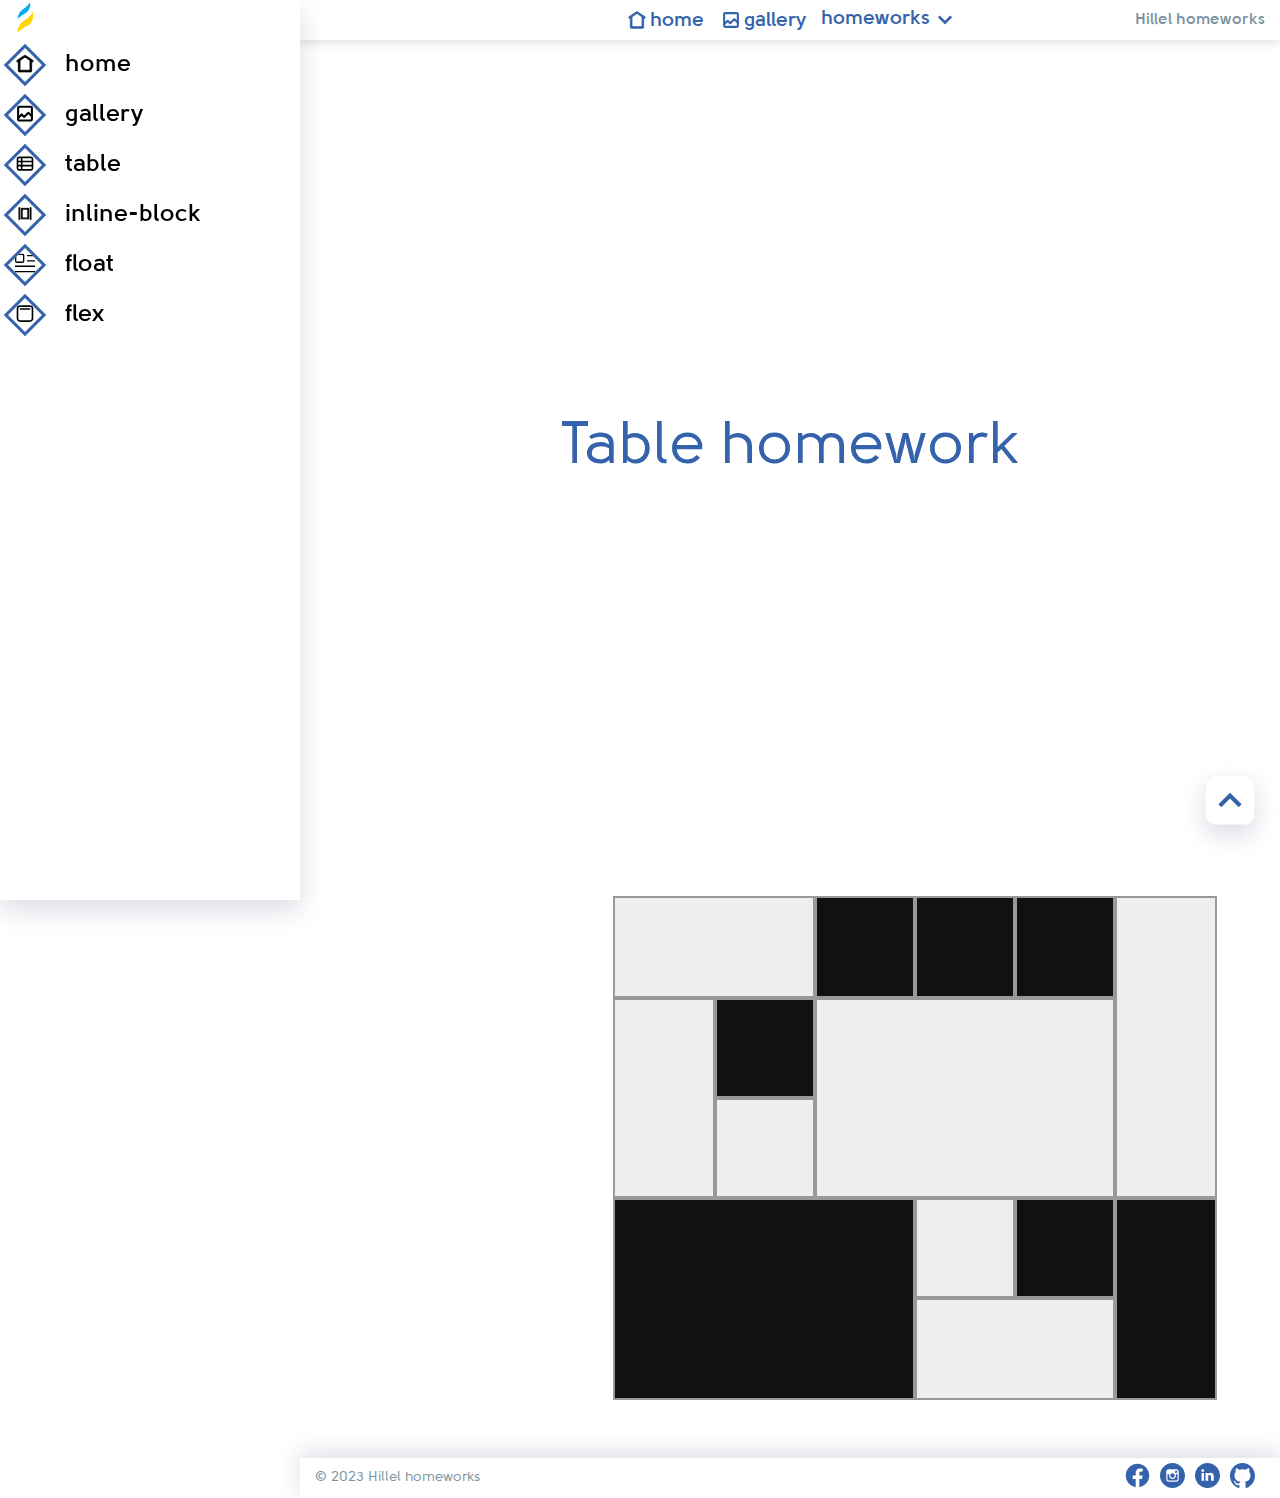
<file: pages/table.html>
<!DOCTYPE html>
<html lang="en">
<head>
  <meta charset="UTF-8">
  <meta name="viewport" content="width=device-width, initial-scale=1.0">
  <link rel="stylesheet" href="../css/style.css">
  <title>Table homework</title>
</head>
<body>

  <!-- sidebar -->

  <div class="sidebar">
    <div class="sidebar-wrap">
      <a class="sidebar-logo" href="https://ithillel.ua/?gad_source=1&gclid=Cj0KCQiAj_CrBhD-ARIsAIiMxT9p5ilV6sFCMWBqUTEQId9bkvPbmPrGCWnpuovrvsELq7BYLpvXJB8aAgfuEALw_wcB" target="_blank">
        <svg class="sidebar-logo-icon">
          <use href="../img/sprite.svg#hillel-logo"></use>
        </svg>
      </a>
    </div>
    <ul class="sidebar-menu">
      <li class="sidebar-menu-item">
        <a href="../index.html">
          <span class="sidebar-menu-item-border">
            <svg class="sidebar-menu-item-border-icon">
              <use href="../img/sprite.svg#home"></use>
            </svg>
          </span>
          <span class="sidebar-menu-item-txt">home</span>
        </a>
      </li>
      <li class="sidebar-menu-item">
        <a href="gallery.html">
          <span class="sidebar-menu-item-border">
            <svg class="sidebar-menu-item-border-icon">
              <use href="../img/sprite.svg#gallery"></use>
            </svg>
          </span>
          <span class="sidebar-menu-item-txt">gallery</span>
        </a>
      </li>
      <li class="sidebar-menu-item">
        <a href="table.html">
          <span class="sidebar-menu-item-border">
            <svg class="sidebar-menu-item-border-icon">
              <use href="../img/sidebar-sprite.svg#table"></use>
            </svg>
          </span>
          <span class="sidebar-menu-item-txt">table</span>
        </a>
      </li>
      <li class="sidebar-menu-item">
        <a href="inline-block.html">
          <span class="sidebar-menu-item-border">
            <svg class="sidebar-menu-item-border-icon">
              <use href="../img/sidebar-sprite.svg#inline-block"></use>
            </svg>
          </span>
          <span class="sidebar-menu-item-txt">inline-block</span>
        </a>
      </li>
      <li class="sidebar-menu-item">
        <a href="float.html">
          <span class="sidebar-menu-item-border">
            <svg class="sidebar-menu-item-border-icon">
              <use href="../img/sidebar-sprite.svg#float"></use>
            </svg>
          </span>
          <span class="sidebar-menu-item-txt">float</span>
        </a>
      </li>
      <li class="sidebar-menu-item">
        <a href="flex.html">
          <span class="sidebar-menu-item-border">
            <svg class="sidebar-menu-item-border-icon">
              <use href="../img/sidebar-sprite.svg#flex"></use>
            </svg>
          </span>
          <span class="sidebar-menu-item-txt">flex</span>
        </a>
      </li>
    </ul>
  </div>

  <div class="wrap">

    <!-- header -->

    <header class="header" id="home">
      <div class="container">
        <div class="header-container">
          <ul class="menu">
            <li class="menu-item">
                <a href="../index.html">
                  <svg class="menu-item-icon">
                    <use href="../img/sprite.svg#home"></use>
                  </svg>
                  <span>home</span>
                </a>
            </li>
            <li class="menu-item">
                <a href="gallery.html">
                  <svg class="menu-item-icon">
                    <use href="../img/sprite.svg#gallery"></use>
                  </svg>
                  <span>gallery</span>
                </a>
            </li>
            <li class="menu-item">
              <span>homeworks</span>
              <svg class="menu-item-icon menu-item-arrow">
                <use href="../img/sprite.svg#arrow-bottom"></use>
              </svg>
                <ul class="ddm">
                  <li class="ddm-item"><a class="ddm-item-link" href="#">table</a></li>
                  <li class="ddm-item"><a class="ddm-item-link" href="inline-block.html">inline-block</a></li>
                  <li class="ddm-item"><a class="ddm-item-link" href="float.html">float</a></li>
                  <li class="ddm-item">
                    <svg class="menu-item-icon">
                      <use href="../img/sprite.svg#arrow-left"></use>
                    </svg>
                    layouts
                    <ul class="ddm-side">
                      <li class="ddm-side-item">
                        <a class="ddm-side-link" href="flex.html">flex</a>
                      </li>
                    </ul>
                  </li>
                </ul>
            </li>
          </ul>
          <div class="header-title">Hillel homeworks</div>
        </div>
      </div>
    </header>
  
  
    <!-- Main -->
  
    <main class="main">
  
      <!-- to-the-top -->
  
      <a class="to-the-top" href="#home">
        <svg class="to-the-top-icon">
          <use href="../img/sprite.svg#arrow-top"></use>
        </svg>
      </a>
  
      <!-- table homework -->
  
      <section>
        <div class="container">
          <h1 class="homework-title">Table homework</h1>
          <div class="w1200">
            <table class="bg2 m0a">
              <tbody>
                <tr>
                  <td class="outline w100 h100" colspan="2"></td>
                  <td class="outline w100 h100 bg1"></td>
                  <td class="outline w100 h100 bg1"></td>
                  <td class="outline w100 h100 bg1"></td>
                  <td class="outline w100 h100" rowspan="3"></td>
                </tr>
                <tr>
                  <td class="outline w100 h100" rowspan="2"></td>
                  <td class="outline w100 h100 bg1"></td>
                  <td class="outline w100 h100" colspan="3" rowspan="2"></td>
                </tr>
                <tr>
                  <td class="outline w100 h100"></td>
                </tr>
                <tr>
                  <td class="outline w100 h100 bg1" colspan="3" rowspan="2"></td>
                  <td class="outline w100 h100"></td>
                  <td class="outline w100 h100 bg1"></td>
                  <td class="outline w100 h100 bg1" rowspan="2"></td>
                </tr>
                <tr>
                  <td class="outline w100 h100" colspan="2"></td>
                </tr>
              </tbody>
            </table>
          </div>
        </div>
      </section>
    </main>
  
    <!-- footer -->
  
    <footer class="footer">
      <div class="container">
        <div class="footer-container">
          <div class="rights">© 2023 Hillel homeworks</div>
        <ul class="socials">
          <li class="socials-item">
            <a href="https://www.facebook.com/profile.php?id=100081681295866" target="_blank">
              <svg class="socials-icon">
                <use href="../img/socials/sprite-socials.svg#facebook"></use>
              </svg>
            </a>
          </li>
          <li class="socials-item">
            <a href="https://www.instagram.com/ryr200002/" target="_blank">
              <svg class="socials-icon">
                <use href="../img/socials/sprite-socials.svg#instagram"></use>
              </svg>
            </a>
          </li>
          <li class="socials-item">
            <a href="https://www.linkedin.com/in/yaroslavrechkin/" target="_blank">
              <svg class="socials-icon">
                <use href="../img/socials/sprite-socials.svg#linkedin"></use>
              </svg>
            </a>
          </li>
          <li class="socials-item">
            <a href="https://github.com/Yaroslav-Rechkin" target="_blank">
              <svg class="socials-icon">
                <use href="../img/socials/sprite-socials.svg#github"></use>
              </svg>
            </a>
          </li>
        </ul>
        </div>
      </div>
    </footer>

  </div>  <!-- </wrap> -->

  </body>
  </html>
</file>
<file: css/style.css>
@import url(reset.css);
@font-face {
  font-family: 'Solomon-Sans';
  src: url(../fonts/Solomon-Sans-Regular.woff2);
  font-weight: 400;
  font-display: swap;
}
@font-face {
  font-family: 'Solomon-Sans';
  src: url(../fonts/Solomon-Sans-Semi-Bold.woff2);
  font-weight: 600;
  font-display: swap;
}

/* *GLOBAL */
html {
  position: relative;
}
body {
  font-family: 'Solomon-Sans';
  color: rgb(52, 98, 171);
  min-height: 100vh;
}
.container {
  max-width: 1230px;
  padding: 0 15px;
  margin: 0 auto;
}
.svg-hidden {
  position: absolute;
  z-index: -1;
  opacity: 0;
  width: 0;
  height: 0;
}

.wrap {
  position: relative;
  min-height: 100vh;
  margin-left: 50px;
  transition: .2s linear;
}

/* sidebar */

.sidebar {
  position: fixed;
  left: 0;
  top: 0;
  bottom: 0;
  z-index: 10;
  width: 50px;
  overflow: hidden;
  background: #fff;
  transition: .2s linear;
  box-shadow: 0 10px 25px rgba(0,24,75,.15);
}
.sidebar:hover {
  width: 300px;
}
.sidebar:hover + .wrap {
  margin-left: 300px;
}
.sidebar-wrap {
  position: relative;
  height: 40px;
  width: 50px;
}
.sidebar-logo {
  position: absolute;
  top: 50%;
  left: 50%;
  transform: translate(-50%, -50%);
}
.sidebar-logo-icon {
  width: 17px;
  height: 33px;
  line-height: 10;
}
.sidebar-menu-item a {
  display: flex;
  align-items: center;
  white-space: nowrap;
  gap: 25px;
  font-size: 0;
  padding: 10px;
  transition: .1s linear;
}
.sidebar-menu-item a:hover .sidebar-menu-item-border-icon {
  width: 25px;
  height: 25px;
}
.sidebar-menu-item a:hover {
  background: rgba(52, 98, 171, 0.1);
}
.sidebar-menu-item-border {
  position: relative;
  width: 30px;
  height: 30px;
  display: inline-block;
  flex-shrink: 0;
  overflow: hidden;
  border: 3px solid rgb(52, 98, 171);
  transform: rotate(45deg);
}
.sidebar-menu-item-border-icon {
  position: absolute;
  top: 45%;
  left: 50%;
  transform: translate(-55%, -50%) rotate(-45deg);
  transition: .1s linear;
  width: 20px;
  height: 20px;

  fill: #000;
  stroke: #000;
}
.sidebar-menu-item-txt {
  font-size: 24px;
  font-weight: 600;
  color: #000;
}

/* !HEADER */

.header {
  z-index: 10;
  padding: 3px 0;
  background-color: #fff;
  box-shadow: 0 2px 10px #1c1a1926;
}
.header a {
  display: block;
}
.header-container {
  position: relative;
  height: 34px;
}
.header-title {
  position: absolute;
  top: 50%;
  right: 0;
  transform: translate(0, -50%);
  color: rgb(123, 147, 158);
  font-weight: 600;
}
.menu {
  position: absolute;
  top: 50%;
  left: 50%;
  transform: translate(-50%, -50%);
  font-size: 0;
}
.menu-item {
  display: inline-block;
}
.menu-item > a,
.menu-item:last-child {
  position: relative;
  cursor: pointer;
  font-size: 20px;
  font-weight: 600;
  padding: 7px 15px 6px 25px;
  background: #fff;
}
.menu-item:last-child {
  padding: 8px 25px 10px 0;
}
.menu-item a:hover {
  background: rgba(52, 98, 171, 0.1);
  border-radius: 10px;
}
.menu-item:last-child:hover .ddm {
  top: 100%;
  opacity: 1;
}
.menu-item-icon {
  position: absolute;
  top: 50%;
  left: 2px;
  transform: translate(0, -50%);
  line-height: 10;
  width: 20px;
  height: 20px;
  fill: rgb(52, 98, 171);
  stroke: rgb(52, 98, 171);
}
.menu-item-arrow {
  right: 0;
  left: auto;
  padding: 0;
}
.ddm {
  position: absolute;
  top: -100%;
  left: 50%;
  z-index: -10;
  min-width: 150px;
  transform: translate(-50%, 0);
  transition: all .1s linear;

  opacity: 0;
  background: #fff;
  border: 1px solid rgba(141,148,158,.1);
  border-radius: 10px;
  box-shadow: 0 10px 25px rgba(0,24,75,.15);
  padding:  5px;
}
.ddm-item > a,
.ddm-item:last-child {
  position: relative;
  font-size: 16px;
  font-weight: 400;
  line-height: 34px;
  border-radius: 8px;
  padding: 0 15px 0 26px;
  background: #fff;
}
.ddm-item-link:hover {
  background: #f1fafe;
}
.ddm-item:last-child:hover .ddm-side {
  right: 100%;
  opacity: 1;
}
.ddm-side {
  position: absolute;
  right: 0;
  top: 0;
  z-index: -10;
  min-width: 100px;
  opacity: 0;
  transition: all .1s ease;

  background: #fff;
  box-shadow: 0 10px 25px rgba(0,24,75,.15);
  border-radius: 10px;
  text-align: center;
}
.ddm-side-item:hover {
  background: #f1fafe;
  border-radius: 10px;
}

/* !MAIN */

.main {
  padding-bottom: 100px;
}

/* nav */

.nav {
  position: fixed;
  top: 48%;
  right: 0;
  transform: translate(0, -52%);
  z-index: 10;
  margin-right: 8px;

  background: #fff;
  border-radius: 10px;
  box-shadow: 0 10px 25px rgba(0,24,75,.15);
}
.nav-list {
  display: flex;
  flex-direction: column;
  justify-content: center;
  align-content: space-between;
}
.nav-list-item a {
  display: block;
  font-size: 20px;
  font-weight: 600;
  text-align: center;
  overflow: hidden;
  padding: 7px 5px;
}
.nav-list-item:hover {
  background: rgba(52, 98, 171, 0.1);
}
.nav-list-item:first-child {
  border-top-right-radius: 10px;
  border-top-left-radius: 10px;
}
.nav-list-item:last-child {
  border-bottom-right-radius: 10px;
  border-bottom-left-radius: 10px;
}

/* to-the-top */

.to-the-top {
  position: fixed;
  bottom: 0;
  right: 0;
  z-index: 10;
  width: 50px;
  height: 50px;
  box-shadow: 0 10px 25px rgba(0,24,75,.15);
  border: 1px solid rgba(141,148,158,.1);
  border-radius: 10px;
  margin: 0 25px 75px 0;
  background: #fff;
}
.to-the-top-icon {
  position: absolute;
  top: 50%;
  left: 50%;
  transform: translate(-50%, -50%);
  width: 100%;
  height: 100%;
  fill: rgb(52, 98, 171);
}
.to-the-top:hover {
  background-color: #eaeff6;

}

/* Gallery */

.gallery {
  display: flex;
  flex-direction: column;
  align-items: center;
  gap: 75px;
}
.gallery-title {
  display: flex;
  flex-direction: column;
  justify-content: center;
  height: 100vh;
  margin-top: -40px;
  padding-right: 100px;
}
.gallery-title-main{
  font-size: 60px;
  text-align: justify
}
.gallery-title-sub {
  padding-left: 11px;
  font-weight: 600;
  color: #000;
}
.gallery-title-sub > a {
  text-decoration: underline;
}
.gallery-item-title {
  font-size: 36px;
  margin: 20px 0;
}
.gallery-item-img {
  position: relative;
  width: 900px;
  height: 500px;
  object-fit: cover;
}
.gallery-item-content {
  position: absolute;
  top: 50%;
  margin-top: -250px;
  left: 0;
  opacity: 0;
  width: 100%;
  height: 500px;
  overflow: auto;
  background: rgba(255, 255, 255, 0.9 );
  padding: 125px 25px;
  font-size: 24px;
  line-height: 1.5;
  color: #000;
}
.gallery-item-img:hover .gallery-item-content {
  opacity: 1;
}
.gallery-item-content a{
  color: rgb(52, 98, 171);
  font-weight: 600;
  text-decoration: underline;
}

/* Homeworks */

.homework-title {
  display: flex;
  flex-direction: column;
  justify-content: center;
  height: 100vh;
  margin-top: -42px;
  padding: 0 40px;
  font-size: 60px;
  text-align: center;
}
.clearfix::after { 
  content: "";
  display: block; 
  clear: both;
}
.fll {
  float: left;
}
.flex {
  display: flex;
}

.w1200 {
  width: 1200px;
}
.dib {
  display: inline-block;
}
.fz0 {
  font-size: 0;
}
.fz20 {
  font-size: 20px;
}
.w800 {
  width: 800px;
}
.w400 {
  width: 400px;
}
.w100 {
  width: 100px;
}
.h400 {
  height: 400px;
}
.h200 {
  height: 200px;
}
.h100 {
  height: 100px;
}
.h333p {
  height: 33.3%;
}
.bg1 {
  background: #111;
}
.bg2 {
  background: #eee;
}
.outline {
  outline: 2px solid #999;
}
.p25 {
  padding: 25px;
}
.m0a {
  margin: 0 auto;
}

/* !FOOTER */

.footer {
  position: absolute;
  bottom: 0;
  left: 0;
  width: 100%;
  box-shadow: 0 -5px 25px rgba(0,24,75,.15);
}
.footer-container {
  position: relative;
  padding: 20px 0;
}
.rights {
  position: absolute;
  top: 50%;
  left: 0;
  transform: translate(0, -50%);
  color: #7B939E;
  font-size: 14px;
}
.socials {
  position: absolute;
  top: 50%;
  right: 0;
  transform: translate(0, -50%);
  font-size: 0;
}
.socials-item {
  font-size: 20px;
  display: inline-block;
  padding-right: 10px;
}
.socials-icon {
  width: 25px;
  height: 25px;
  fill: rgb(52, 98, 171);
}
</file>
